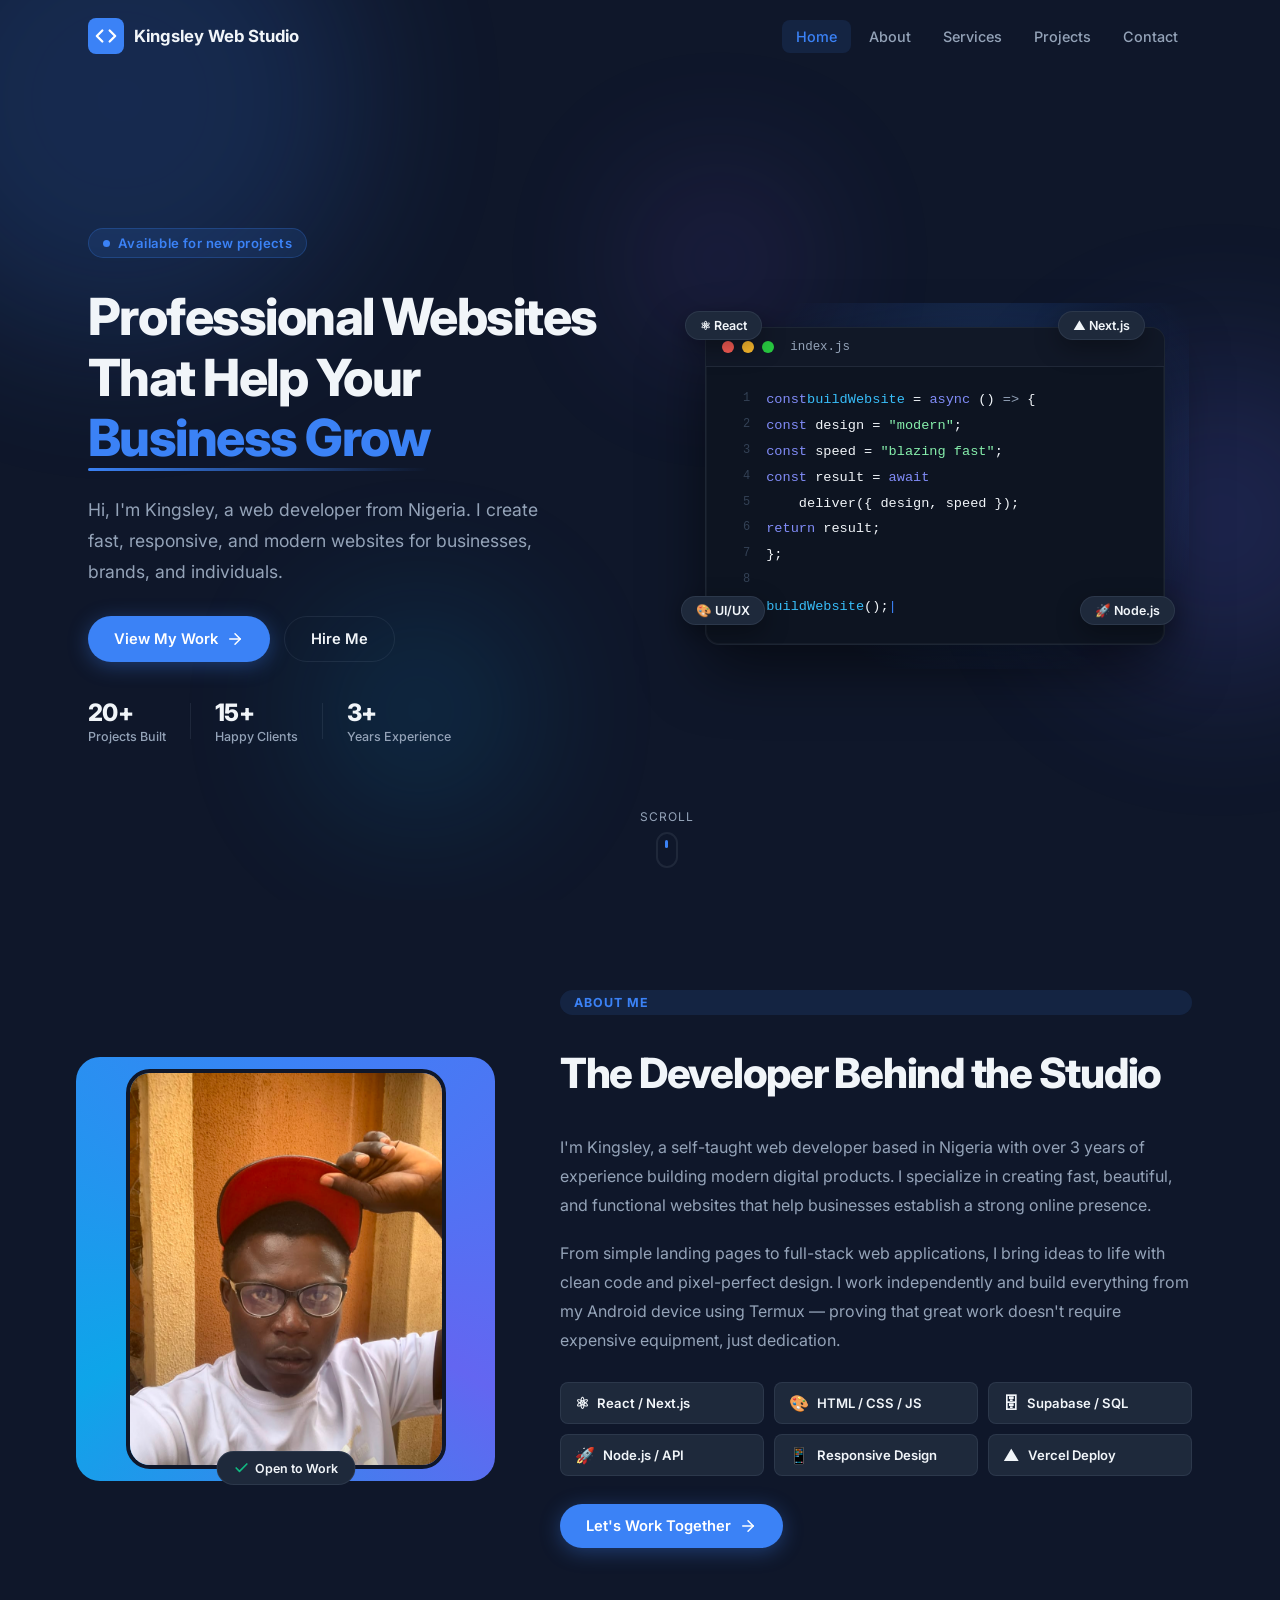
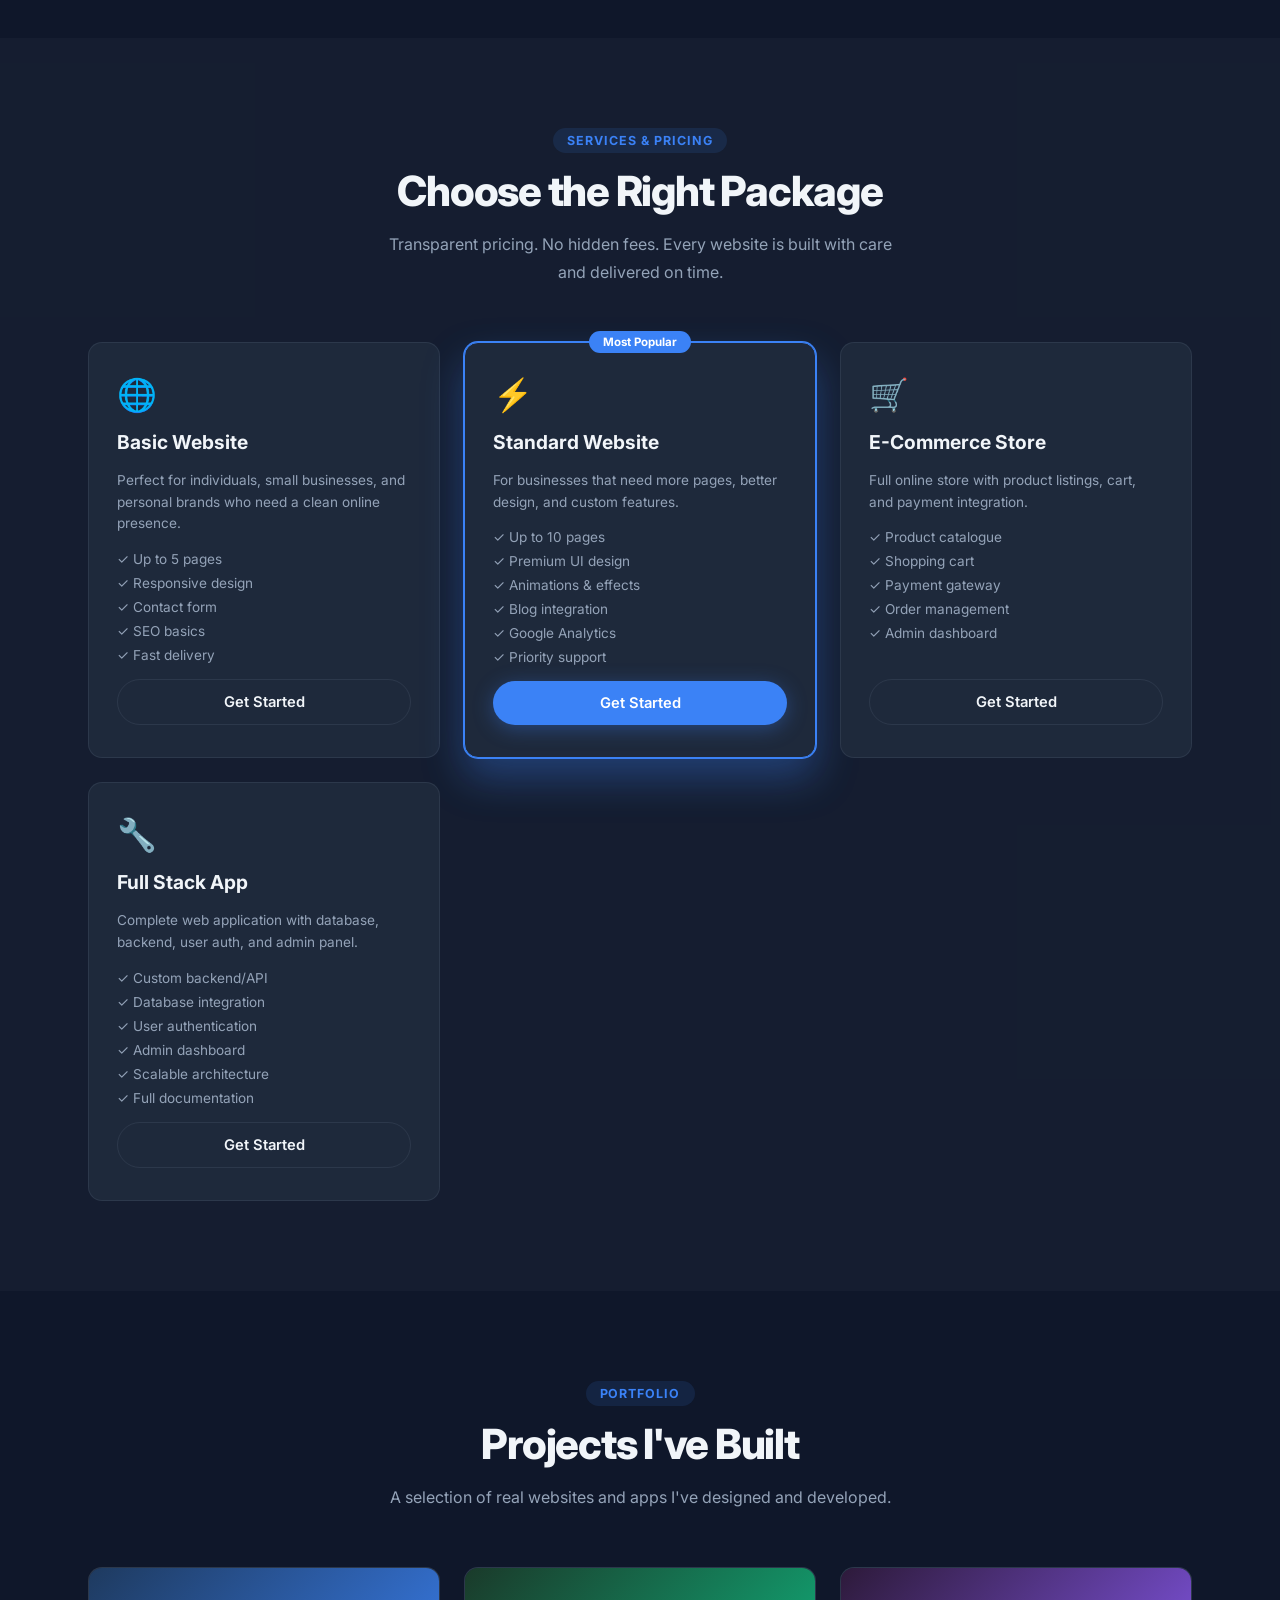
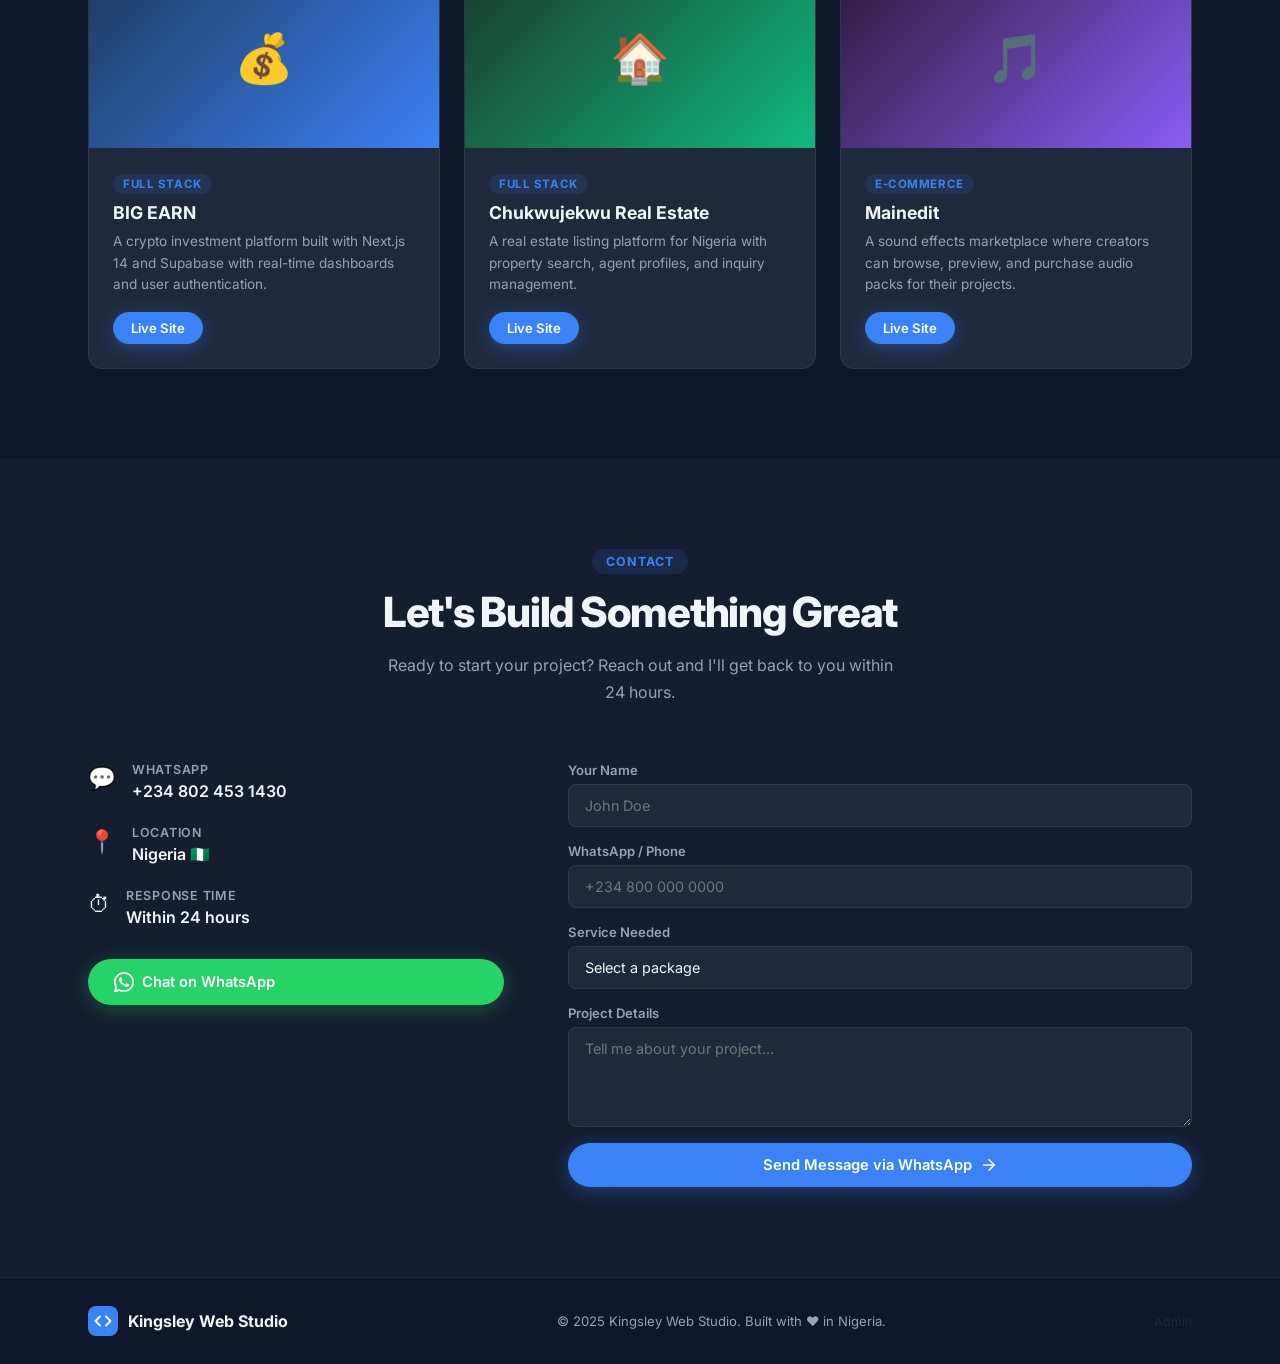
<file: index.html>
<!DOCTYPE html>
<html lang="en">
<head>
  <meta charset="UTF-8" />
  <meta name="viewport" content="width=device-width, initial-scale=1.0" />
  <title>Kingsley Web Studio</title>
  <link rel="preconnect" href="https://fonts.googleapis.com" />
  <link rel="preconnect" href="https://fonts.gstatic.com" crossorigin />
  <link href="https://fonts.googleapis.com/css2?family=Inter:wght@400;500;600;700;800&display=swap" rel="stylesheet" />
  <link rel="stylesheet" href="style.css" />
</head>
<body>

  <!-- BACKGROUND SHAPES -->
  <div class="bg-shapes" aria-hidden="true">
    <div class="shape shape-1"></div>
    <div class="shape shape-2"></div>
    <div class="shape shape-3"></div>
    <div class="shape shape-4"></div>
  </div>

  <!-- NAVBAR -->
  <header class="navbar" id="navbar">
    <div class="container nav-container">
      <a href="#home" class="brand">
        <span class="brand-icon">
          <svg width="22" height="22" viewBox="0 0 24 24" fill="none" stroke="currentColor" stroke-width="2.5" stroke-linecap="round" stroke-linejoin="round">
            <polyline points="16 18 22 12 16 6"></polyline>
            <polyline points="8 6 2 12 8 18"></polyline>
          </svg>
        </span>
        Kingsley Web Studio
      </a>
      <nav class="nav-links" id="nav-links">
        <a href="#home"     class="nav-link active">Home</a>
        <a href="#about"    class="nav-link">About</a>
        <a href="#services" class="nav-link">Services</a>
        <a href="#projects" class="nav-link">Projects</a>
        <a href="#contact"  class="nav-link">Contact</a>
      </nav>
      <button class="hamburger" id="hamburger" aria-label="Toggle menu" aria-expanded="false">
        <span></span><span></span><span></span>
      </button>
    </div>
  </header>

  <main>

    <!-- ===== HERO ===== -->
    <section class="hero" id="home">
      <div class="container hero-container">
        <div class="hero-content">
          <div class="hero-badge animate-fade-up" style="--delay:0.1s">
            <span class="badge-dot"></span>
            Available for new projects
          </div>
          <h1 class="hero-headline animate-fade-up" style="--delay:0.25s">
            Professional Websites That Help Your
            <span class="headline-accent">Business Grow</span>
          </h1>
          <p class="hero-description animate-fade-up" style="--delay:0.4s">
            Hi, I'm Kingsley, a web developer from Nigeria. I create fast, responsive, and
            modern websites for businesses, brands, and individuals.
          </p>
          <div class="hero-buttons animate-fade-up" style="--delay:0.55s">
            <a href="#projects" class="btn btn-primary">
              View My Work
              <svg width="18" height="18" viewBox="0 0 24 24" fill="none" stroke="currentColor" stroke-width="2" stroke-linecap="round" stroke-linejoin="round"><line x1="5" y1="12" x2="19" y2="12"></line><polyline points="12 5 19 12 12 19"></polyline></svg>
            </a>
            <a href="#contact" class="btn btn-outline">Hire Me</a>
          </div>
          <div class="hero-stats animate-fade-up" style="--delay:0.7s">
            <div class="stat"><span class="stat-number">20+</span><span class="stat-label">Projects Built</span></div>
            <div class="stat-divider"></div>
            <div class="stat"><span class="stat-number">15+</span><span class="stat-label">Happy Clients</span></div>
            <div class="stat-divider"></div>
            <div class="stat"><span class="stat-number">3+</span><span class="stat-label">Years Experience</span></div>
          </div>
        </div>
        <div class="hero-visual animate-fade-left" style="--delay:0.3s">
          <div class="visual-card">
            <div class="editor-window">
              <div class="editor-topbar">
                <span class="dot dot-red"></span>
                <span class="dot dot-yellow"></span>
                <span class="dot dot-green"></span>
                <span class="editor-filename">index.js</span>
              </div>
              <div class="editor-body">
                <div class="code-line"><span class="ln">1</span><span class="kw">const</span> <span class="fn">buildWebsite</span> = <span class="kw">async</span> () <span class="op">=&gt;</span> {</div>
                <div class="code-line"><span class="ln">2</span>  <span class="kw">const</span> design = <span class="st">"modern"</span>;</div>
                <div class="code-line"><span class="ln">3</span>  <span class="kw">const</span> speed = <span class="st">"blazing fast"</span>;</div>
                <div class="code-line"><span class="ln">4</span>  <span class="kw">const</span> result = <span class="kw">await</span></div>
                <div class="code-line"><span class="ln">5</span>    deliver({ design, speed });</div>
                <div class="code-line"><span class="ln">6</span>  <span class="kw">return</span> result;</div>
                <div class="code-line"><span class="ln">7</span>};</div>
                <div class="code-line empty"><span class="ln">8</span></div>
                <div class="code-line"><span class="ln">9</span><span class="fn">buildWebsite</span>();<span class="cursor-blink">|</span></div>
              </div>
            </div>
            <div class="floating-pill pill-1">⚛ React</div>
            <div class="floating-pill pill-2">▲ Next.js</div>
            <div class="floating-pill pill-3">🎨 UI/UX</div>
            <div class="floating-pill pill-4">🚀 Node.js</div>
            <div class="glow-ring"></div>
          </div>
        </div>
      </div>
      <div class="scroll-indicator animate-fade-up" style="--delay:1s">
        <span>Scroll</span>
        <div class="scroll-mouse"><div class="scroll-wheel"></div></div>
      </div>
    </section>

    <!-- ===== ABOUT ===== -->
    <section class="section" id="about">
      <div class="container about-container">

        <div class="about-image-wrap">
          <div class="about-img-ring"></div>
          <img src="photo.jpg" alt="Kingsley" class="about-img" id="about-photo" />
          <div class="about-img-badge">
            <svg width="16" height="16" viewBox="0 0 24 24" fill="none" stroke="currentColor" stroke-width="2.5" stroke-linecap="round" stroke-linejoin="round"><polyline points="20 6 9 17 4 12"></polyline></svg>
            Open to Work
          </div>
        </div>

        <div class="about-content">
          <div class="section-tag">About Me</div>
          <h2 class="section-title" id="about-title">The Developer Behind the Studio</h2>
          <p class="about-bio" id="about-bio">
            I'm Kingsley, a self-taught web developer based in Nigeria with over 3 years of experience building modern digital products. I specialize in creating fast, beautiful, and functional websites that help businesses establish a strong online presence.
          </p>
          <p class="about-bio" id="about-bio2">
            From simple landing pages to full-stack web applications, I bring ideas to life with clean code and pixel-perfect design. I work independently and build everything from my Android device using Termux — proving that great work doesn't require expensive equipment, just dedication.
          </p>

          <div class="skills-grid">
            <div class="skill-item"><span class="skill-icon">⚛</span> React / Next.js</div>
            <div class="skill-item"><span class="skill-icon">🎨</span> HTML / CSS / JS</div>
            <div class="skill-item"><span class="skill-icon">🗄</span> Supabase / SQL</div>
            <div class="skill-item"><span class="skill-icon">🚀</span> Node.js / API</div>
            <div class="skill-item"><span class="skill-icon">📱</span> Responsive Design</div>
            <div class="skill-item"><span class="skill-icon">▲</span> Vercel Deploy</div>
          </div>

          <a href="#contact" class="btn btn-primary" style="width:fit-content;margin-top:8px;">
            Let's Work Together
            <svg width="18" height="18" viewBox="0 0 24 24" fill="none" stroke="currentColor" stroke-width="2" stroke-linecap="round" stroke-linejoin="round"><line x1="5" y1="12" x2="19" y2="12"></line><polyline points="12 5 19 12 12 19"></polyline></svg>
          </a>
        </div>

      </div>
    </section>

    <!-- ===== SERVICES / PRICING ===== -->
    <section class="section section-alt" id="services">
      <div class="container">
        <div class="section-header">
          <div class="section-tag">Services & Pricing</div>
          <h2 class="section-title">Choose the Right Package</h2>
          <p class="section-subtitle">Transparent pricing. No hidden fees. Every website is built with care and delivered on time.</p>
        </div>

        <div class="pricing-grid" id="pricing-grid">

          <div class="pricing-card">
            <div class="pricing-icon">🌐</div>
            <h3 class="pricing-name">Basic Website</h3>
            <p class="pricing-desc">Perfect for individuals, small businesses, and personal brands who need a clean online presence.</p>
            
            <ul class="pricing-features">
              <li>✓ Up to 5 pages</li>
              <li>✓ Responsive design</li>
              <li>✓ Contact form</li>
              <li>✓ SEO basics</li>
              <li>✓ Fast delivery</li>
            </ul>
            <a href="#contact" class="btn btn-outline" style="width:100%;justify-content:center;">Get Started</a>
          </div>

          <div class="pricing-card pricing-popular">
            <div class="popular-badge">Most Popular</div>
            <div class="pricing-icon">⚡</div>
            <h3 class="pricing-name">Standard Website</h3>
            <p class="pricing-desc">For businesses that need more pages, better design, and custom features.</p>
            
            <ul class="pricing-features">
              <li>✓ Up to 10 pages</li>
              <li>✓ Premium UI design</li>
              <li>✓ Animations & effects</li>
              <li>✓ Blog integration</li>
              <li>✓ Google Analytics</li>
              <li>✓ Priority support</li>
            </ul>
            <a href="#contact" class="btn btn-primary" style="width:100%;justify-content:center;">Get Started</a>
          </div>

          <div class="pricing-card">
            <div class="pricing-icon">🛒</div>
            <h3 class="pricing-name">E-Commerce Store</h3>
            <p class="pricing-desc">Full online store with product listings, cart, and payment integration.</p>
            
            <ul class="pricing-features">
              <li>✓ Product catalogue</li>
              <li>✓ Shopping cart</li>
              <li>✓ Payment gateway</li>
              <li>✓ Order management</li>
              <li>✓ Admin dashboard</li>
            </ul>
            <a href="#contact" class="btn btn-outline" style="width:100%;justify-content:center;">Get Started</a>
          </div>

          <div class="pricing-card">
            <div class="pricing-icon">🔧</div>
            <h3 class="pricing-name">Full Stack App</h3>
            <p class="pricing-desc">Complete web application with database, backend, user auth, and admin panel.</p>
            
            <ul class="pricing-features">
              <li>✓ Custom backend/API</li>
              <li>✓ Database integration</li>
              <li>✓ User authentication</li>
              <li>✓ Admin dashboard</li>
              <li>✓ Scalable architecture</li>
              <li>✓ Full documentation</li>
            </ul>
            <a href="#contact" class="btn btn-outline" style="width:100%;justify-content:center;">Get Started</a>
          </div>

        </div>
      </div>
    </section>

    <!-- ===== PROJECTS ===== -->
    <section class="section" id="projects">
      <div class="container">
        <div class="section-header">
          <div class="section-tag">Portfolio</div>
          <h2 class="section-title">Projects I've Built</h2>
          <p class="section-subtitle">A selection of real websites and apps I've designed and developed.</p>
        </div>

        <div class="projects-grid" id="projects-grid">

          <div class="project-card">
            <div class="project-img-wrap">
              <div class="project-placeholder" style="background:linear-gradient(135deg,#1e3a5f,#3B82F6)">
                <span>💰</span>
              </div>
            </div>
            <div class="project-body">
              <span class="project-tag">Full Stack</span>
              <h3 class="project-name">BIG EARN</h3>
              <p class="project-desc">A crypto investment platform built with Next.js 14 and Supabase with real-time dashboards and user authentication.</p>
              <div class="project-links">
                <a href="https://bigearn.vercel.app" target="_blank" class="btn btn-primary btn-sm">Live Site</a>
                
              </div>
            </div>
          </div>

          <div class="project-card">
            <div class="project-img-wrap">
              <div class="project-placeholder" style="background:linear-gradient(135deg,#1a3a2a,#10B981)">
                <span>🏠</span>
              </div>
            </div>
            <div class="project-body">
              <span class="project-tag">Full Stack</span>
              <h3 class="project-name">Chukwujekwu Real Estate</h3>
              <p class="project-desc">A real estate listing platform for Nigeria with property search, agent profiles, and inquiry management.</p>
              <div class="project-links">
                <a href="https://chukwujekwu-real-estate-nigeria-dev.vercel.app" target="_blank" class="btn btn-primary btn-sm">Live Site</a>
                
              </div>
            </div>
          </div>

          <div class="project-card">
            <div class="project-img-wrap">
              <div class="project-placeholder" style="background:linear-gradient(135deg,#2d1a3a,#8B5CF6)">
                <span>🎵</span>
              </div>
            </div>
            <div class="project-body">
              <span class="project-tag">E-Commerce</span>
              <h3 class="project-name">Mainedit</h3>
              <p class="project-desc">A sound effects marketplace where creators can browse, preview, and purchase audio packs for their projects.</p>
              <div class="project-links">
                <a href="https://mainedit.vercel.app" target="_blank" class="btn btn-primary btn-sm">Live Site</a>
                
              </div>
            </div>
          </div>

        </div>
      </div>
    </section>

    <!-- ===== CONTACT ===== -->
    <section class="section section-alt" id="contact">
      <div class="container contact-container">

        <div class="section-header">
          <div class="section-tag">Contact</div>
          <h2 class="section-title">Let's Build Something Great</h2>
          <p class="section-subtitle">Ready to start your project? Reach out and I'll get back to you within 24 hours.</p>
        </div>

        <div class="contact-grid">

          <div class="contact-info">
            <div class="contact-item">
              <div class="contact-icon">💬</div>
              <div>
                <div class="contact-label">WhatsApp</div>
                <a href="https://wa.me/2348024531430" target="_blank" class="contact-value">+234 802 453 1430</a>
              </div>
            </div>
            <div class="contact-item">
              <div class="contact-icon">📍</div>
              <div>
                <div class="contact-label">Location</div>
                <div class="contact-value">Nigeria 🇳🇬</div>
              </div>
            </div>
            <div class="contact-item">
              <div class="contact-icon">⏱</div>
              <div>
                <div class="contact-label">Response Time</div>
                <div class="contact-value">Within 24 hours</div>
              </div>
            </div>
            <a href="https://wa.me/2348024531430?text=Hi%20Kingsley%2C%20I%20want%20to%20hire%20you%20for%20a%20web%20project"
               target="_blank" class="btn btn-primary whatsapp-btn">
              <svg width="20" height="20" viewBox="0 0 24 24" fill="currentColor"><path d="M17.472 14.382c-.297-.149-1.758-.867-2.03-.967-.273-.099-.471-.148-.67.15-.197.297-.767.966-.94 1.164-.173.199-.347.223-.644.075-.297-.15-1.255-.463-2.39-1.475-.883-.788-1.48-1.761-1.653-2.059-.173-.297-.018-.458.13-.606.134-.133.298-.347.446-.52.149-.174.198-.298.298-.497.099-.198.05-.371-.025-.52-.075-.149-.669-1.612-.916-2.207-.242-.579-.487-.5-.669-.51-.173-.008-.371-.01-.57-.01-.198 0-.52.074-.792.372-.272.297-1.04 1.016-1.04 2.479 0 1.462 1.065 2.875 1.213 3.074.149.198 2.096 3.2 5.077 4.487.709.306 1.262.489 1.694.625.712.227 1.36.195 1.871.118.571-.085 1.758-.719 2.006-1.413.248-.694.248-1.289.173-1.413-.074-.124-.272-.198-.57-.347z"/><path d="M12 0C5.373 0 0 5.373 0 12c0 2.127.558 4.126 1.532 5.862L.054 23.447a.75.75 0 0 0 .917.942l5.702-1.494A11.954 11.954 0 0 0 12 24c6.627 0 12-5.373 12-12S18.627 0 12 0zm0 22c-1.891 0-3.658-.523-5.168-1.432l-.361-.214-3.737.979.997-3.645-.235-.374A9.956 9.956 0 0 1 2 12C2 6.477 6.477 2 12 2s10 4.477 10 10-4.477 10-10 10z"/></svg>
              Chat on WhatsApp
            </a>
          </div>

          <form class="contact-form" id="contact-form" onsubmit="handleContactForm(event)">
            <div class="form-group">
              <label class="form-label">Your Name</label>
              <input type="text" class="form-input" placeholder="John Doe" required />
            </div>
            <div class="form-group">
              <label class="form-label">WhatsApp / Phone</label>
              <input type="tel" class="form-input" placeholder="+234 800 000 0000" required />
            </div>
            <div class="form-group">
              <label class="form-label">Service Needed</label>
              <select class="form-input form-select">
                <option value="">Select a package</option>
                <option>Basic Website — ₦60,000+</option>
                <option>Standard Website — ₦100,000+</option>
                <option>E-Commerce Store — ₦150,000+</option>
                <option>Full Stack App — ₦250,000+</option>
              </select>
            </div>
            <div class="form-group">
              <label class="form-label">Project Details</label>
              <textarea class="form-input form-textarea" placeholder="Tell me about your project..." rows="4" required></textarea>
            </div>
            <button type="submit" class="btn btn-primary" style="width:100%;justify-content:center;">
              Send Message via WhatsApp
              <svg width="18" height="18" viewBox="0 0 24 24" fill="none" stroke="currentColor" stroke-width="2" stroke-linecap="round" stroke-linejoin="round"><line x1="5" y1="12" x2="19" y2="12"></line><polyline points="12 5 19 12 12 19"></polyline></svg>
            </button>
          </form>

        </div>
      </div>
    </section>

  </main>

  <!-- FOOTER -->
  <footer class="footer">
    <div class="container footer-container">
      <div class="footer-brand">
        <span class="brand-icon" style="width:30px;height:30px;">
          <svg width="18" height="18" viewBox="0 0 24 24" fill="none" stroke="currentColor" stroke-width="2.5" stroke-linecap="round" stroke-linejoin="round"><polyline points="16 18 22 12 16 6"></polyline><polyline points="8 6 2 12 8 18"></polyline></svg>
        </span>
        Kingsley Web Studio
      </div>
      <p class="footer-copy">© 2025 Kingsley Web Studio. Built with ❤️ in Nigeria.</p>
      <a href="admin.html" class="footer-admin">Admin</a>
    </div>
  </footer>

  <script src="script.js"></script>
</body>
</html>
</file>
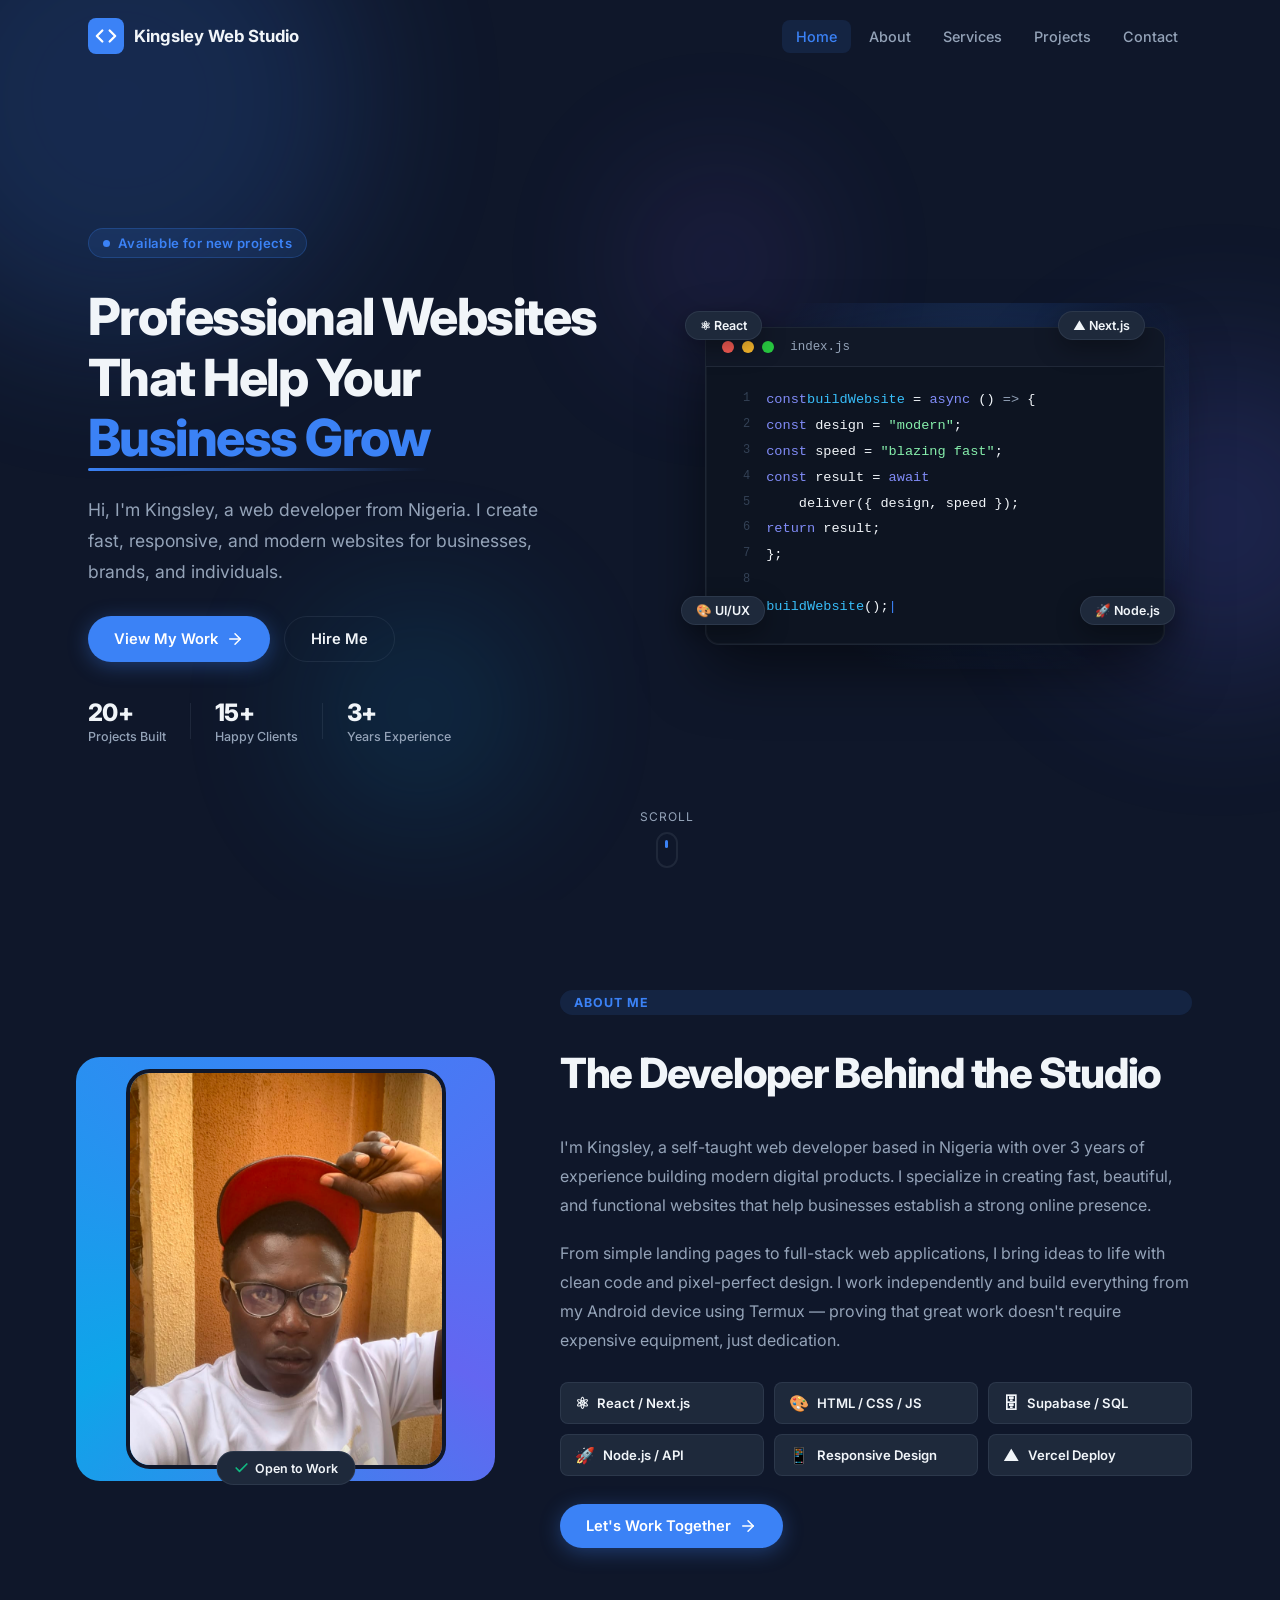
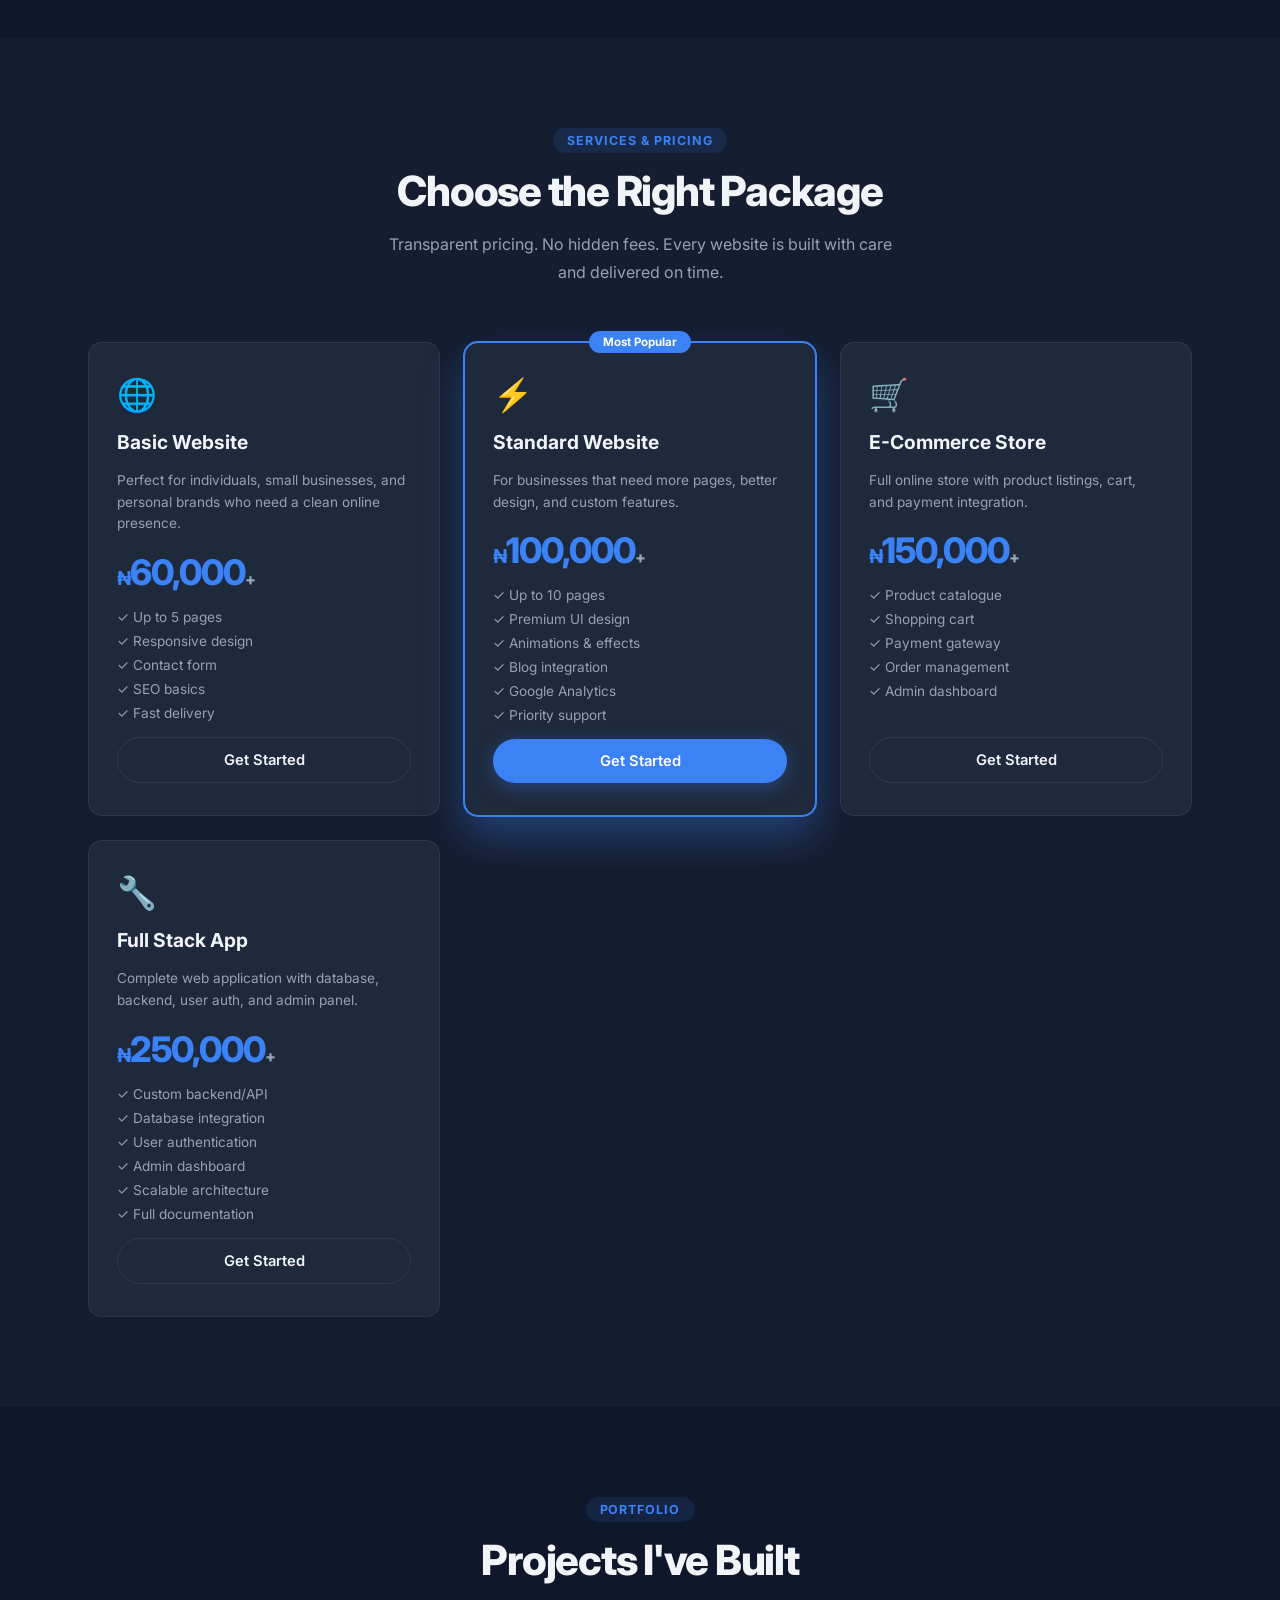
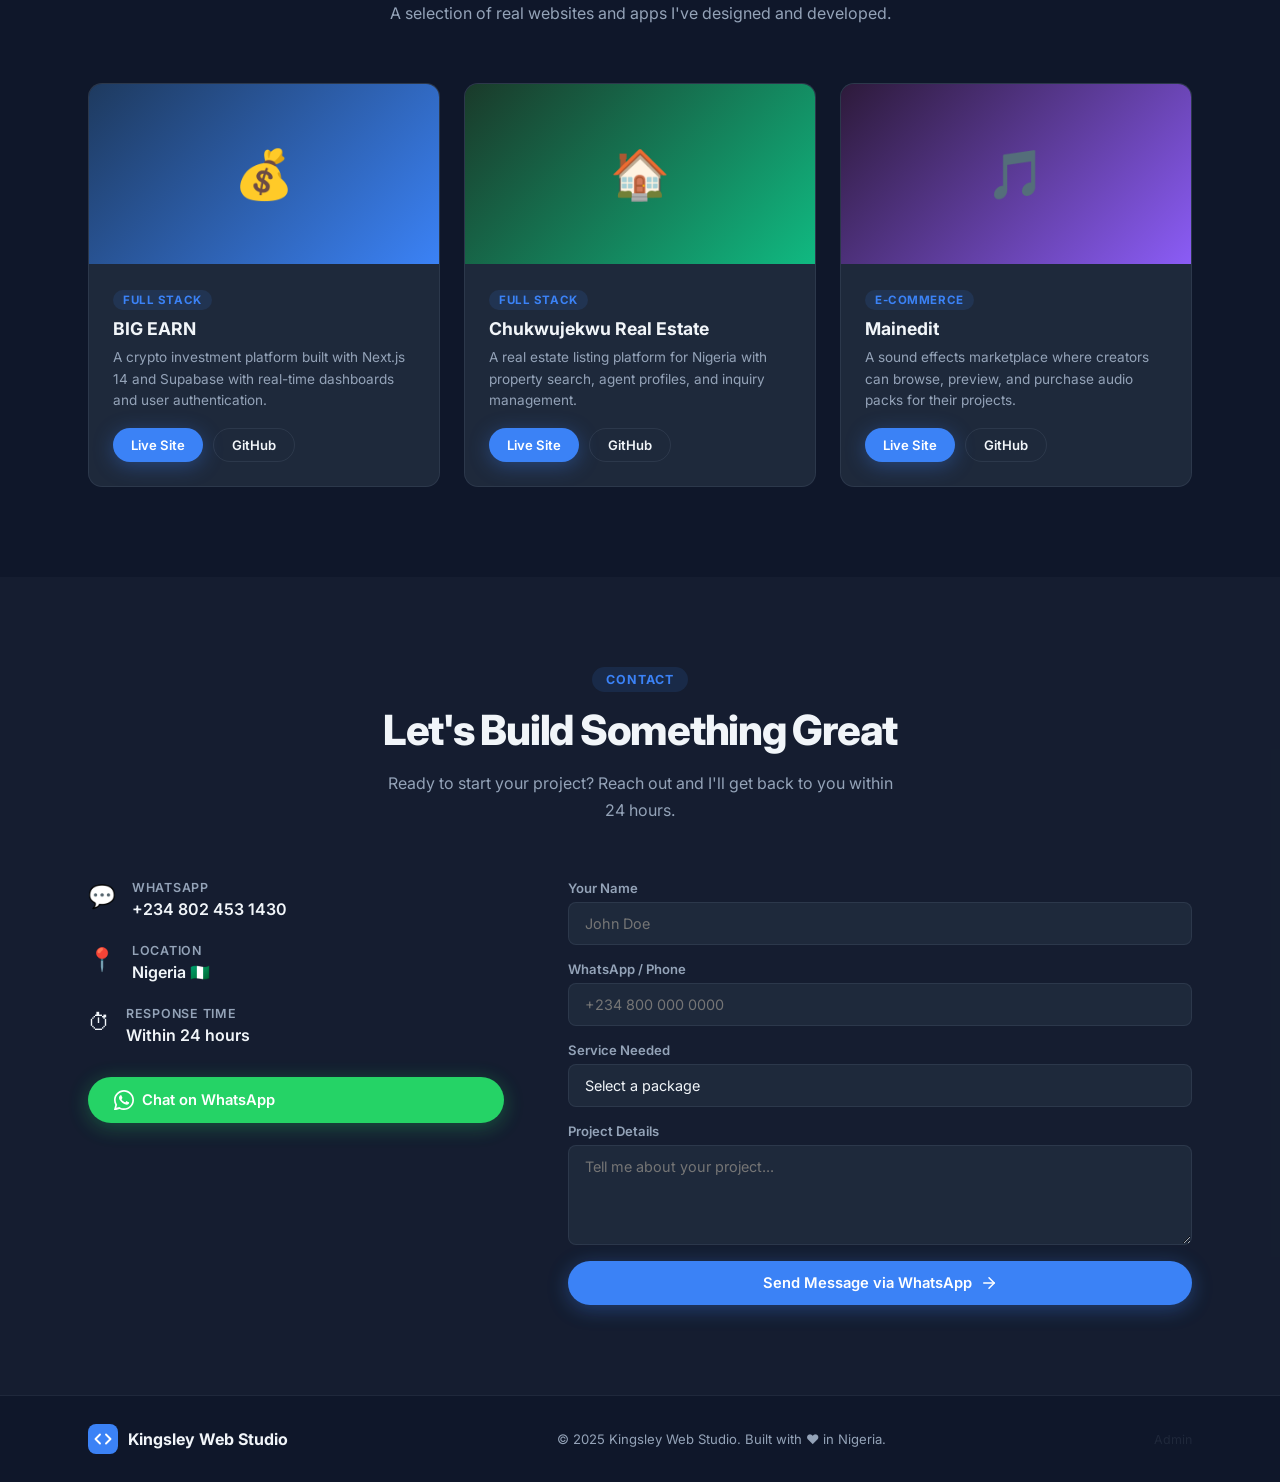
<file: kingsley-web-studio/index.html>
<!DOCTYPE html>
<html lang="en">
<head>
  <meta charset="UTF-8" />
  <meta name="viewport" content="width=device-width, initial-scale=1.0" />
  <title>Kingsley Web Studio</title>
  <link rel="preconnect" href="https://fonts.googleapis.com" />
  <link rel="preconnect" href="https://fonts.gstatic.com" crossorigin />
  <link href="https://fonts.googleapis.com/css2?family=Inter:wght@400;500;600;700;800&display=swap" rel="stylesheet" />
  <link rel="stylesheet" href="style.css" />
</head>
<body>

  <!-- BACKGROUND SHAPES -->
  <div class="bg-shapes" aria-hidden="true">
    <div class="shape shape-1"></div>
    <div class="shape shape-2"></div>
    <div class="shape shape-3"></div>
    <div class="shape shape-4"></div>
  </div>

  <!-- NAVBAR -->
  <header class="navbar" id="navbar">
    <div class="container nav-container">
      <a href="#home" class="brand">
        <span class="brand-icon">
          <svg width="22" height="22" viewBox="0 0 24 24" fill="none" stroke="currentColor" stroke-width="2.5" stroke-linecap="round" stroke-linejoin="round">
            <polyline points="16 18 22 12 16 6"></polyline>
            <polyline points="8 6 2 12 8 18"></polyline>
          </svg>
        </span>
        Kingsley Web Studio
      </a>
      <nav class="nav-links" id="nav-links">
        <a href="#home"     class="nav-link active">Home</a>
        <a href="#about"    class="nav-link">About</a>
        <a href="#services" class="nav-link">Services</a>
        <a href="#projects" class="nav-link">Projects</a>
        <a href="#contact"  class="nav-link">Contact</a>
      </nav>
      <button class="hamburger" id="hamburger" aria-label="Toggle menu" aria-expanded="false">
        <span></span><span></span><span></span>
      </button>
    </div>
  </header>

  <main>

    <!-- ===== HERO ===== -->
    <section class="hero" id="home">
      <div class="container hero-container">
        <div class="hero-content">
          <div class="hero-badge animate-fade-up" style="--delay:0.1s">
            <span class="badge-dot"></span>
            Available for new projects
          </div>
          <h1 class="hero-headline animate-fade-up" style="--delay:0.25s">
            Professional Websites That Help Your
            <span class="headline-accent">Business Grow</span>
          </h1>
          <p class="hero-description animate-fade-up" style="--delay:0.4s">
            Hi, I'm Kingsley, a web developer from Nigeria. I create fast, responsive, and
            modern websites for businesses, brands, and individuals.
          </p>
          <div class="hero-buttons animate-fade-up" style="--delay:0.55s">
            <a href="#projects" class="btn btn-primary">
              View My Work
              <svg width="18" height="18" viewBox="0 0 24 24" fill="none" stroke="currentColor" stroke-width="2" stroke-linecap="round" stroke-linejoin="round"><line x1="5" y1="12" x2="19" y2="12"></line><polyline points="12 5 19 12 12 19"></polyline></svg>
            </a>
            <a href="#contact" class="btn btn-outline">Hire Me</a>
          </div>
          <div class="hero-stats animate-fade-up" style="--delay:0.7s">
            <div class="stat"><span class="stat-number">20+</span><span class="stat-label">Projects Built</span></div>
            <div class="stat-divider"></div>
            <div class="stat"><span class="stat-number">15+</span><span class="stat-label">Happy Clients</span></div>
            <div class="stat-divider"></div>
            <div class="stat"><span class="stat-number">3+</span><span class="stat-label">Years Experience</span></div>
          </div>
        </div>
        <div class="hero-visual animate-fade-left" style="--delay:0.3s">
          <div class="visual-card">
            <div class="editor-window">
              <div class="editor-topbar">
                <span class="dot dot-red"></span>
                <span class="dot dot-yellow"></span>
                <span class="dot dot-green"></span>
                <span class="editor-filename">index.js</span>
              </div>
              <div class="editor-body">
                <div class="code-line"><span class="ln">1</span><span class="kw">const</span> <span class="fn">buildWebsite</span> = <span class="kw">async</span> () <span class="op">=&gt;</span> {</div>
                <div class="code-line"><span class="ln">2</span>  <span class="kw">const</span> design = <span class="st">"modern"</span>;</div>
                <div class="code-line"><span class="ln">3</span>  <span class="kw">const</span> speed = <span class="st">"blazing fast"</span>;</div>
                <div class="code-line"><span class="ln">4</span>  <span class="kw">const</span> result = <span class="kw">await</span></div>
                <div class="code-line"><span class="ln">5</span>    deliver({ design, speed });</div>
                <div class="code-line"><span class="ln">6</span>  <span class="kw">return</span> result;</div>
                <div class="code-line"><span class="ln">7</span>};</div>
                <div class="code-line empty"><span class="ln">8</span></div>
                <div class="code-line"><span class="ln">9</span><span class="fn">buildWebsite</span>();<span class="cursor-blink">|</span></div>
              </div>
            </div>
            <div class="floating-pill pill-1">⚛ React</div>
            <div class="floating-pill pill-2">▲ Next.js</div>
            <div class="floating-pill pill-3">🎨 UI/UX</div>
            <div class="floating-pill pill-4">🚀 Node.js</div>
            <div class="glow-ring"></div>
          </div>
        </div>
      </div>
      <div class="scroll-indicator animate-fade-up" style="--delay:1s">
        <span>Scroll</span>
        <div class="scroll-mouse"><div class="scroll-wheel"></div></div>
      </div>
    </section>

    <!-- ===== ABOUT ===== -->
    <section class="section" id="about">
      <div class="container about-container">

        <div class="about-image-wrap">
          <div class="about-img-ring"></div>
          <img src="photo.jpg" alt="Kingsley" class="about-img" id="about-photo" />
          <div class="about-img-badge">
            <svg width="16" height="16" viewBox="0 0 24 24" fill="none" stroke="currentColor" stroke-width="2.5" stroke-linecap="round" stroke-linejoin="round"><polyline points="20 6 9 17 4 12"></polyline></svg>
            Open to Work
          </div>
        </div>

        <div class="about-content">
          <div class="section-tag">About Me</div>
          <h2 class="section-title" id="about-title">The Developer Behind the Studio</h2>
          <p class="about-bio" id="about-bio">
            I'm Kingsley, a self-taught web developer based in Nigeria with over 3 years of experience building modern digital products. I specialize in creating fast, beautiful, and functional websites that help businesses establish a strong online presence.
          </p>
          <p class="about-bio" id="about-bio2">
            From simple landing pages to full-stack web applications, I bring ideas to life with clean code and pixel-perfect design. I work independently and build everything from my Android device using Termux — proving that great work doesn't require expensive equipment, just dedication.
          </p>

          <div class="skills-grid">
            <div class="skill-item"><span class="skill-icon">⚛</span> React / Next.js</div>
            <div class="skill-item"><span class="skill-icon">🎨</span> HTML / CSS / JS</div>
            <div class="skill-item"><span class="skill-icon">🗄</span> Supabase / SQL</div>
            <div class="skill-item"><span class="skill-icon">🚀</span> Node.js / API</div>
            <div class="skill-item"><span class="skill-icon">📱</span> Responsive Design</div>
            <div class="skill-item"><span class="skill-icon">▲</span> Vercel Deploy</div>
          </div>

          <a href="#contact" class="btn btn-primary" style="width:fit-content;margin-top:8px;">
            Let's Work Together
            <svg width="18" height="18" viewBox="0 0 24 24" fill="none" stroke="currentColor" stroke-width="2" stroke-linecap="round" stroke-linejoin="round"><line x1="5" y1="12" x2="19" y2="12"></line><polyline points="12 5 19 12 12 19"></polyline></svg>
          </a>
        </div>

      </div>
    </section>

    <!-- ===== SERVICES / PRICING ===== -->
    <section class="section section-alt" id="services">
      <div class="container">
        <div class="section-header">
          <div class="section-tag">Services & Pricing</div>
          <h2 class="section-title">Choose the Right Package</h2>
          <p class="section-subtitle">Transparent pricing. No hidden fees. Every website is built with care and delivered on time.</p>
        </div>

        <div class="pricing-grid" id="pricing-grid">

          <div class="pricing-card">
            <div class="pricing-icon">🌐</div>
            <h3 class="pricing-name">Basic Website</h3>
            <p class="pricing-desc">Perfect for individuals, small businesses, and personal brands who need a clean online presence.</p>
            <div class="pricing-price"><span class="price-currency">₦</span>60,000<span class="price-suffix">+</span></div>
            <ul class="pricing-features">
              <li>✓ Up to 5 pages</li>
              <li>✓ Responsive design</li>
              <li>✓ Contact form</li>
              <li>✓ SEO basics</li>
              <li>✓ Fast delivery</li>
            </ul>
            <a href="#contact" class="btn btn-outline" style="width:100%;justify-content:center;">Get Started</a>
          </div>

          <div class="pricing-card pricing-popular">
            <div class="popular-badge">Most Popular</div>
            <div class="pricing-icon">⚡</div>
            <h3 class="pricing-name">Standard Website</h3>
            <p class="pricing-desc">For businesses that need more pages, better design, and custom features.</p>
            <div class="pricing-price"><span class="price-currency">₦</span>100,000<span class="price-suffix">+</span></div>
            <ul class="pricing-features">
              <li>✓ Up to 10 pages</li>
              <li>✓ Premium UI design</li>
              <li>✓ Animations & effects</li>
              <li>✓ Blog integration</li>
              <li>✓ Google Analytics</li>
              <li>✓ Priority support</li>
            </ul>
            <a href="#contact" class="btn btn-primary" style="width:100%;justify-content:center;">Get Started</a>
          </div>

          <div class="pricing-card">
            <div class="pricing-icon">🛒</div>
            <h3 class="pricing-name">E-Commerce Store</h3>
            <p class="pricing-desc">Full online store with product listings, cart, and payment integration.</p>
            <div class="pricing-price"><span class="price-currency">₦</span>150,000<span class="price-suffix">+</span></div>
            <ul class="pricing-features">
              <li>✓ Product catalogue</li>
              <li>✓ Shopping cart</li>
              <li>✓ Payment gateway</li>
              <li>✓ Order management</li>
              <li>✓ Admin dashboard</li>
            </ul>
            <a href="#contact" class="btn btn-outline" style="width:100%;justify-content:center;">Get Started</a>
          </div>

          <div class="pricing-card">
            <div class="pricing-icon">🔧</div>
            <h3 class="pricing-name">Full Stack App</h3>
            <p class="pricing-desc">Complete web application with database, backend, user auth, and admin panel.</p>
            <div class="pricing-price"><span class="price-currency">₦</span>250,000<span class="price-suffix">+</span></div>
            <ul class="pricing-features">
              <li>✓ Custom backend/API</li>
              <li>✓ Database integration</li>
              <li>✓ User authentication</li>
              <li>✓ Admin dashboard</li>
              <li>✓ Scalable architecture</li>
              <li>✓ Full documentation</li>
            </ul>
            <a href="#contact" class="btn btn-outline" style="width:100%;justify-content:center;">Get Started</a>
          </div>

        </div>
      </div>
    </section>

    <!-- ===== PROJECTS ===== -->
    <section class="section" id="projects">
      <div class="container">
        <div class="section-header">
          <div class="section-tag">Portfolio</div>
          <h2 class="section-title">Projects I've Built</h2>
          <p class="section-subtitle">A selection of real websites and apps I've designed and developed.</p>
        </div>

        <div class="projects-grid" id="projects-grid">

          <div class="project-card">
            <div class="project-img-wrap">
              <div class="project-placeholder" style="background:linear-gradient(135deg,#1e3a5f,#3B82F6)">
                <span>💰</span>
              </div>
            </div>
            <div class="project-body">
              <span class="project-tag">Full Stack</span>
              <h3 class="project-name">BIG EARN</h3>
              <p class="project-desc">A crypto investment platform built with Next.js 14 and Supabase with real-time dashboards and user authentication.</p>
              <div class="project-links">
                <a href="https://bigearn.vercel.app" target="_blank" class="btn btn-primary btn-sm">Live Site</a>
                <a href="https://github.com/purecomic" target="_blank" class="btn btn-outline btn-sm">GitHub</a>
              </div>
            </div>
          </div>

          <div class="project-card">
            <div class="project-img-wrap">
              <div class="project-placeholder" style="background:linear-gradient(135deg,#1a3a2a,#10B981)">
                <span>🏠</span>
              </div>
            </div>
            <div class="project-body">
              <span class="project-tag">Full Stack</span>
              <h3 class="project-name">Chukwujekwu Real Estate</h3>
              <p class="project-desc">A real estate listing platform for Nigeria with property search, agent profiles, and inquiry management.</p>
              <div class="project-links">
                <a href="https://chukwujekwu-real-estate-nigeria-dev.vercel.app" target="_blank" class="btn btn-primary btn-sm">Live Site</a>
                <a href="https://github.com/purecomic" target="_blank" class="btn btn-outline btn-sm">GitHub</a>
              </div>
            </div>
          </div>

          <div class="project-card">
            <div class="project-img-wrap">
              <div class="project-placeholder" style="background:linear-gradient(135deg,#2d1a3a,#8B5CF6)">
                <span>🎵</span>
              </div>
            </div>
            <div class="project-body">
              <span class="project-tag">E-Commerce</span>
              <h3 class="project-name">Mainedit</h3>
              <p class="project-desc">A sound effects marketplace where creators can browse, preview, and purchase audio packs for their projects.</p>
              <div class="project-links">
                <a href="https://mainedit.vercel.app" target="_blank" class="btn btn-primary btn-sm">Live Site</a>
                <a href="https://github.com/purecomic" target="_blank" class="btn btn-outline btn-sm">GitHub</a>
              </div>
            </div>
          </div>

        </div>
      </div>
    </section>

    <!-- ===== CONTACT ===== -->
    <section class="section section-alt" id="contact">
      <div class="container contact-container">

        <div class="section-header">
          <div class="section-tag">Contact</div>
          <h2 class="section-title">Let's Build Something Great</h2>
          <p class="section-subtitle">Ready to start your project? Reach out and I'll get back to you within 24 hours.</p>
        </div>

        <div class="contact-grid">

          <div class="contact-info">
            <div class="contact-item">
              <div class="contact-icon">💬</div>
              <div>
                <div class="contact-label">WhatsApp</div>
                <a href="https://wa.me/2348024531430" target="_blank" class="contact-value">+234 802 453 1430</a>
              </div>
            </div>
            <div class="contact-item">
              <div class="contact-icon">📍</div>
              <div>
                <div class="contact-label">Location</div>
                <div class="contact-value">Nigeria 🇳🇬</div>
              </div>
            </div>
            <div class="contact-item">
              <div class="contact-icon">⏱</div>
              <div>
                <div class="contact-label">Response Time</div>
                <div class="contact-value">Within 24 hours</div>
              </div>
            </div>
            <a href="https://wa.me/2348024531430?text=Hi%20Kingsley%2C%20I%20want%20to%20hire%20you%20for%20a%20web%20project"
               target="_blank" class="btn btn-primary whatsapp-btn">
              <svg width="20" height="20" viewBox="0 0 24 24" fill="currentColor"><path d="M17.472 14.382c-.297-.149-1.758-.867-2.03-.967-.273-.099-.471-.148-.67.15-.197.297-.767.966-.94 1.164-.173.199-.347.223-.644.075-.297-.15-1.255-.463-2.39-1.475-.883-.788-1.48-1.761-1.653-2.059-.173-.297-.018-.458.13-.606.134-.133.298-.347.446-.52.149-.174.198-.298.298-.497.099-.198.05-.371-.025-.52-.075-.149-.669-1.612-.916-2.207-.242-.579-.487-.5-.669-.51-.173-.008-.371-.01-.57-.01-.198 0-.52.074-.792.372-.272.297-1.04 1.016-1.04 2.479 0 1.462 1.065 2.875 1.213 3.074.149.198 2.096 3.2 5.077 4.487.709.306 1.262.489 1.694.625.712.227 1.36.195 1.871.118.571-.085 1.758-.719 2.006-1.413.248-.694.248-1.289.173-1.413-.074-.124-.272-.198-.57-.347z"/><path d="M12 0C5.373 0 0 5.373 0 12c0 2.127.558 4.126 1.532 5.862L.054 23.447a.75.75 0 0 0 .917.942l5.702-1.494A11.954 11.954 0 0 0 12 24c6.627 0 12-5.373 12-12S18.627 0 12 0zm0 22c-1.891 0-3.658-.523-5.168-1.432l-.361-.214-3.737.979.997-3.645-.235-.374A9.956 9.956 0 0 1 2 12C2 6.477 6.477 2 12 2s10 4.477 10 10-4.477 10-10 10z"/></svg>
              Chat on WhatsApp
            </a>
          </div>

          <form class="contact-form" id="contact-form" onsubmit="handleContactForm(event)">
            <div class="form-group">
              <label class="form-label">Your Name</label>
              <input type="text" class="form-input" placeholder="John Doe" required />
            </div>
            <div class="form-group">
              <label class="form-label">WhatsApp / Phone</label>
              <input type="tel" class="form-input" placeholder="+234 800 000 0000" required />
            </div>
            <div class="form-group">
              <label class="form-label">Service Needed</label>
              <select class="form-input form-select">
                <option value="">Select a package</option>
                <option>Basic Website — ₦60,000+</option>
                <option>Standard Website — ₦100,000+</option>
                <option>E-Commerce Store — ₦150,000+</option>
                <option>Full Stack App — ₦250,000+</option>
              </select>
            </div>
            <div class="form-group">
              <label class="form-label">Project Details</label>
              <textarea class="form-input form-textarea" placeholder="Tell me about your project..." rows="4" required></textarea>
            </div>
            <button type="submit" class="btn btn-primary" style="width:100%;justify-content:center;">
              Send Message via WhatsApp
              <svg width="18" height="18" viewBox="0 0 24 24" fill="none" stroke="currentColor" stroke-width="2" stroke-linecap="round" stroke-linejoin="round"><line x1="5" y1="12" x2="19" y2="12"></line><polyline points="12 5 19 12 12 19"></polyline></svg>
            </button>
          </form>

        </div>
      </div>
    </section>

  </main>

  <!-- FOOTER -->
  <footer class="footer">
    <div class="container footer-container">
      <div class="footer-brand">
        <span class="brand-icon" style="width:30px;height:30px;">
          <svg width="18" height="18" viewBox="0 0 24 24" fill="none" stroke="currentColor" stroke-width="2.5" stroke-linecap="round" stroke-linejoin="round"><polyline points="16 18 22 12 16 6"></polyline><polyline points="8 6 2 12 8 18"></polyline></svg>
        </span>
        Kingsley Web Studio
      </div>
      <p class="footer-copy">© 2025 Kingsley Web Studio. Built with ❤️ in Nigeria.</p>
      <a href="admin.html" class="footer-admin">Admin</a>
    </div>
  </footer>

  <script src="script.js"></script>
</body>
</html>
</file>
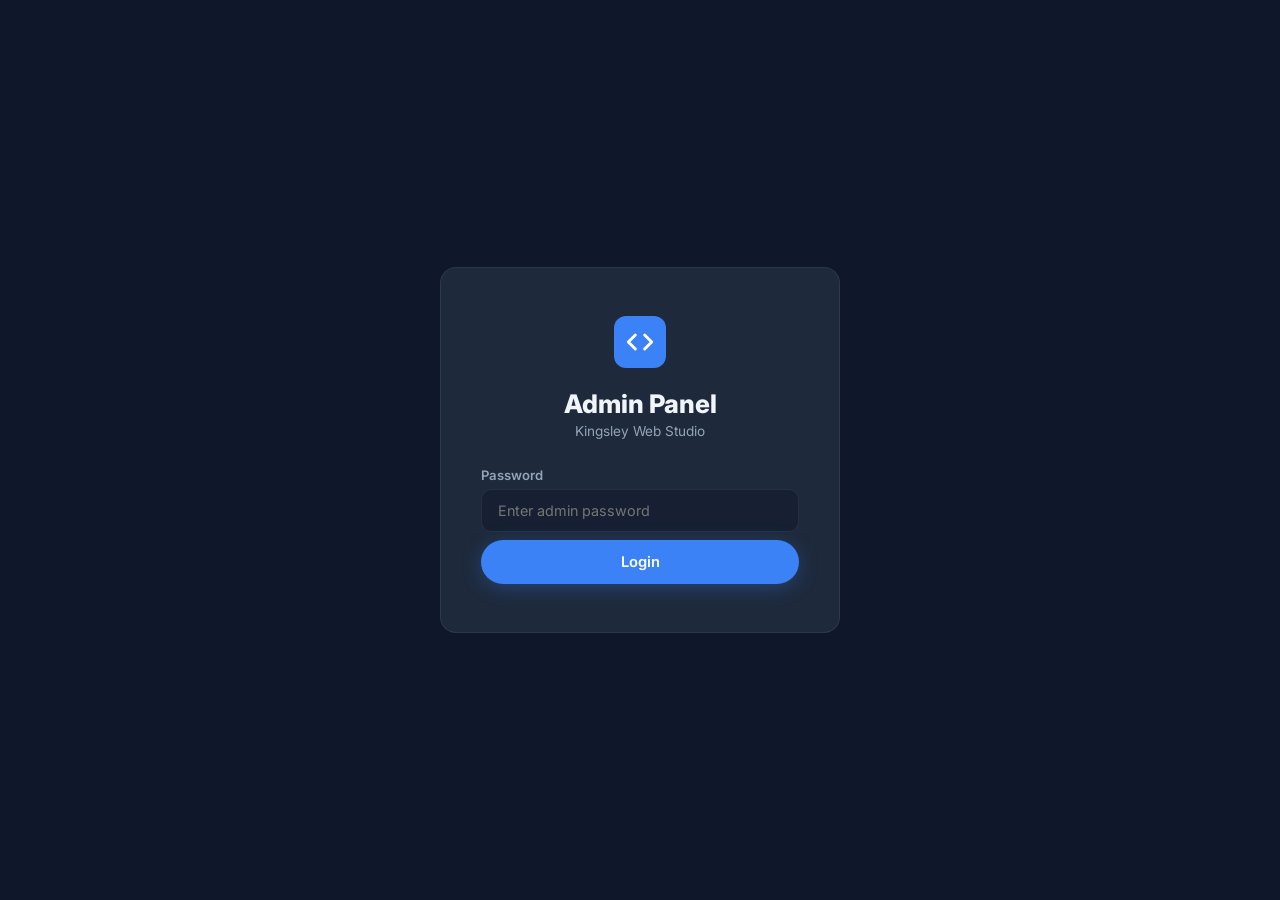
<file: admin.html>
<!DOCTYPE html>
<html lang="en">
<head>
  <meta charset="UTF-8" />
  <meta name="viewport" content="width=device-width, initial-scale=1.0" />
  <title>Admin Panel — Kingsley Web Studio</title>
  <link rel="preconnect" href="https://fonts.googleapis.com" />
  <link href="https://fonts.googleapis.com/css2?family=Inter:wght@400;500;600;700;800&display=swap" rel="stylesheet" />
  <link rel="stylesheet" href="admin.css" />
</head>
<body>

  <!-- LOGIN SCREEN -->
  <div class="login-screen" id="login-screen">
    <div class="login-card">
      <div class="login-logo">
        <svg width="28" height="28" viewBox="0 0 24 24" fill="none" stroke="currentColor" stroke-width="2.5" stroke-linecap="round" stroke-linejoin="round"><polyline points="16 18 22 12 16 6"></polyline><polyline points="8 6 2 12 8 18"></polyline></svg>
      </div>
      <h1 class="login-title">Admin Panel</h1>
      <p class="login-sub">Kingsley Web Studio</p>
      <div class="form-group">
        <label class="form-label">Password</label>
        <input type="password" class="form-input" id="login-password" placeholder="Enter admin password" />
        <p class="login-error" id="login-error">Incorrect password. Try again.</p>
      </div>
      <button class="btn btn-primary" onclick="adminLogin()" style="width:100%;justify-content:center;margin-top:8px;">
        Login
      </button>
    </div>
  </div>

  <!-- ADMIN DASHBOARD -->
  <div class="admin-layout" id="admin-dashboard" style="display:none">

    <!-- Sidebar -->
    <aside class="sidebar">
      <div class="sidebar-brand">
        <span class="brand-icon-sm">
          <svg width="18" height="18" viewBox="0 0 24 24" fill="none" stroke="currentColor" stroke-width="2.5" stroke-linecap="round" stroke-linejoin="round"><polyline points="16 18 22 12 16 6"></polyline><polyline points="8 6 2 12 8 18"></polyline></svg>
        </span>
        KWS Admin
      </div>
      <nav class="sidebar-nav">
        <button class="sidebar-btn active" onclick="showTab('about')">👤 About Me</button>
        <button class="sidebar-btn" onclick="showTab('services')">💼 Services</button>
        <button class="sidebar-btn" onclick="showTab('projects')">🗂 Projects</button>
        <button class="sidebar-btn" onclick="showTab('contact')">📞 Contact</button>
      </nav>
      <div class="sidebar-footer">
        <a href="index.html" class="btn btn-outline btn-sm" style="width:100%;justify-content:center;">← View Site</a>
        <button class="btn-logout" onclick="adminLogout()">Logout</button>
      </div>
    </aside>

    <!-- Main Content -->
    <div class="admin-main">

      <!-- ABOUT TAB -->
      <div class="tab-panel active" id="tab-about">
        <div class="panel-header">
          <h2>About Me</h2>
          <button class="btn btn-primary btn-sm" onclick="saveAbout()">Save Changes</button>
        </div>

        <div class="panel-body">
          <div class="form-group">
            <label class="form-label">Profile Photo</label>
            <div class="photo-upload-wrap">
              <img src="photo.jpg" alt="Profile" class="photo-preview" id="photo-preview" />
              <div class="photo-upload-btn">
                <input type="file" id="photo-input" accept="image/*" onchange="previewPhoto(event)" style="display:none" />
                <button class="btn btn-outline btn-sm" onclick="document.getElementById('photo-input').click()">Change Photo</button>
                <p class="form-hint">JPG or PNG. Will be saved as photo.jpg in your project.</p>
              </div>
            </div>
          </div>

          <div class="form-group">
            <label class="form-label">Section Title</label>
            <input type="text" class="form-input" id="admin-about-title" placeholder="The Developer Behind the Studio" />
          </div>

          <div class="form-group">
            <label class="form-label">Bio Paragraph 1</label>
            <textarea class="form-input form-textarea" id="admin-bio1" rows="4" placeholder="Write your first bio paragraph..."></textarea>
          </div>

          <div class="form-group">
            <label class="form-label">Bio Paragraph 2</label>
            <textarea class="form-input form-textarea" id="admin-bio2" rows="4" placeholder="Write your second bio paragraph..."></textarea>
          </div>
        </div>

        <div class="save-toast" id="toast-about">✓ About section saved!</div>
      </div>

      <!-- SERVICES TAB -->
      <div class="tab-panel" id="tab-services">
        <div class="panel-header">
          <h2>Services & Pricing</h2>
          <button class="btn btn-primary btn-sm" onclick="saveServices()">Save Changes</button>
        </div>
        <div class="panel-body" id="services-editor">
          <!-- Rendered by JS -->
        </div>
        <div class="save-toast" id="toast-services">✓ Services saved!</div>
      </div>

      <!-- PROJECTS TAB -->
      <div class="tab-panel" id="tab-projects">
        <div class="panel-header">
          <h2>Projects</h2>
          <button class="btn btn-primary btn-sm" onclick="addProject()">+ Add Project</button>
        </div>
        <div class="panel-body" id="projects-editor">
          <!-- Rendered by JS -->
        </div>
        <div class="save-toast" id="toast-projects">✓ Projects saved!</div>
      </div>

      <!-- CONTACT TAB -->
      <div class="tab-panel" id="tab-contact">
        <div class="panel-header">
          <h2>Contact Info</h2>
          <button class="btn btn-primary btn-sm" onclick="saveContact()">Save Changes</button>
        </div>
        <div class="panel-body">
          <div class="form-group">
            <label class="form-label">WhatsApp Number</label>
            <input type="text" class="form-input" id="admin-whatsapp" placeholder="2348024531430" />
            <p class="form-hint">Include country code, no + symbol. E.g. 2348024531430</p>
          </div>
          <div class="form-group">
            <label class="form-label">Location</label>
            <input type="text" class="form-input" id="admin-location" placeholder="Nigeria 🇳🇬" />
          </div>
          <div class="form-group">
            <label class="form-label">Response Time</label>
            <input type="text" class="form-input" id="admin-response" placeholder="Within 24 hours" />
          </div>
        </div>
        <div class="save-toast" id="toast-contact">✓ Contact info saved!</div>
      </div>

    </div>
  </div>

  <script src="admin.js"></script>
</body>
</html>
</file>
<file: style.css>
/* ============================================================
   KINGSLEY WEB STUDIO — Main Styles
   ============================================================ */

*, *::before, *::after { box-sizing: border-box; margin: 0; padding: 0; }

:root {
  --bg:          #0F172A;
  --bg-surface:  #1E293B;
  --bg-surface2: #162032;
  --accent:      #3B82F6;
  --accent-glow: rgba(59,130,246,0.35);
  --accent-dim:  rgba(59,130,246,0.12);
  --text:        #F1F5F9;
  --text-muted:  #94A3B8;
  --border:      rgba(148,163,184,0.12);
  --radius-sm:   8px;
  --radius-md:   14px;
  --radius-lg:   24px;
  --nav-h:       72px;
  --transition:  0.3s cubic-bezier(0.4,0,0.2,1);
}

html { scroll-behavior: smooth; overflow-x: hidden; max-width: 100%; }
body {
  font-family: 'Inter', sans-serif;
  background: var(--bg);
  color: var(--text);
  min-height: 100vh;
  overflow-x: hidden;
  max-width: 100%;
  -webkit-font-smoothing: antialiased;
}

.container { width:100%; max-width:1200px; margin-inline:auto; padding-inline:clamp(20px,5vw,48px); }

/* BG SHAPES */
.bg-shapes { position:fixed; inset:0; pointer-events:none; z-index:0; overflow:hidden; max-width:100vw; }
.shape { position:absolute; border-radius:50%; filter:blur(80px); opacity:0.18; animation:float-shape 14s ease-in-out infinite alternate; }
.shape-1 { width:480px;height:480px;background:var(--accent);top:-140px;left:-120px;animation-duration:16s; }
.shape-2 { width:320px;height:320px;background:#6366F1;top:40%;right:-100px;animation-duration:20s;animation-delay:-5s; }
.shape-3 { width:200px;height:200px;background:#0EA5E9;bottom:10%;left:25%;animation-duration:18s;animation-delay:-8s; }
.shape-4 { width:160px;height:160px;background:#8B5CF6;top:20%;left:50%;animation-duration:22s;animation-delay:-3s; }
@keyframes float-shape { 0%{transform:translate(0,0) scale(1)} 50%{transform:translate(30px,40px) scale(1.05)} 100%{transform:translate(-20px,20px) scale(0.97)} }

/* NAVBAR */
.navbar { position:fixed;top:0;left:0;right:0;height:var(--nav-h);z-index:100;transition:background var(--transition),box-shadow var(--transition); }
.navbar.scrolled { background:rgba(15,23,42,0.9);backdrop-filter:blur(16px);-webkit-backdrop-filter:blur(16px);box-shadow:0 1px 0 var(--border); }
.nav-container { height:var(--nav-h);display:flex;align-items:center;justify-content:space-between;gap:24px; }
.brand { display:flex;align-items:center;gap:10px;text-decoration:none;font-weight:700;font-size:1.05rem;color:var(--text);white-space:nowrap;flex-shrink:0; }
.brand-icon { display:flex;align-items:center;justify-content:center;width:36px;height:36px;background:var(--accent);border-radius:var(--radius-sm);color:#fff;flex-shrink:0; }
.nav-links { display:flex;align-items:center;gap:4px; }
.nav-link { text-decoration:none;color:var(--text-muted);font-size:0.9rem;font-weight:500;padding:8px 14px;border-radius:var(--radius-sm);transition:color var(--transition),background var(--transition); }
.nav-link:hover,.nav-link.active { color:var(--text);background:var(--accent-dim); }
.nav-link.active { color:var(--accent); }
.hamburger { display:none;flex-direction:column;justify-content:center;gap:5px;width:40px;height:40px;background:none;border:1px solid var(--border);border-radius:var(--radius-sm);cursor:pointer;padding:8px;flex-shrink:0; }
.hamburger span { display:block;width:100%;height:2px;background:var(--text);border-radius:2px;transition:transform var(--transition),opacity var(--transition); }
.hamburger.open span:nth-child(1){transform:translateY(7px) rotate(45deg)}
.hamburger.open span:nth-child(2){opacity:0}
.hamburger.open span:nth-child(3){transform:translateY(-7px) rotate(-45deg)}

/* BUTTONS */
.btn { display:inline-flex;align-items:center;gap:8px;padding:13px 26px;border-radius:99px;font-size:0.92rem;font-weight:600;text-decoration:none;cursor:pointer;border:none;font-family:inherit;transition:transform var(--transition),box-shadow var(--transition),background var(--transition),color var(--transition),border-color var(--transition); }
.btn-primary { background:var(--accent);color:#fff;box-shadow:0 4px 20px var(--accent-glow); }
.btn-primary:hover { background:#2563EB;transform:translateY(-2px);box-shadow:0 8px 30px var(--accent-glow); }
.btn-primary svg { transition:transform var(--transition); }
.btn-primary:hover svg { transform:translateX(4px); }
.btn-outline { background:transparent;color:var(--text);border:1.5px solid var(--border); }
.btn-outline:hover { background:var(--bg-surface);border-color:var(--accent);color:var(--accent);transform:translateY(-2px); }
.btn-sm { padding:8px 18px;font-size:0.82rem; }

/* HERO */
.hero { position:relative;z-index:1;min-height:100vh;display:flex;flex-direction:column;align-items:center;justify-content:center;padding-top:var(--nav-h); }
.hero-container { display:grid;grid-template-columns:1fr 1fr;gap:clamp(40px,6vw,80px);align-items:center;padding-block:clamp(60px,8vh,100px); }
.hero-content { display:flex;flex-direction:column;gap:28px; }
.hero-badge { display:inline-flex;align-items:center;gap:8px;background:var(--accent-dim);border:1px solid rgba(59,130,246,0.25);color:var(--accent);font-size:0.82rem;font-weight:600;letter-spacing:0.03em;padding:6px 14px;border-radius:99px;width:fit-content; }
.badge-dot { width:7px;height:7px;background:var(--accent);border-radius:50%;animation:pulse-dot 2s ease-in-out infinite; }
@keyframes pulse-dot { 0%,100%{opacity:1;transform:scale(1)} 50%{opacity:0.4;transform:scale(0.75)} }
.hero-headline { font-size:clamp(2rem,4.5vw,3.2rem);font-weight:800;line-height:1.18;letter-spacing:-0.03em; }
.headline-accent { position:relative;color:var(--accent);display:inline-block; }
.headline-accent::after { content:'';position:absolute;bottom:-4px;left:0;right:0;height:3px;background:linear-gradient(90deg,var(--accent),transparent);border-radius:2px; }
.hero-description { font-size:clamp(0.95rem,1.8vw,1.1rem);line-height:1.75;color:var(--text-muted);max-width:480px; }
.hero-buttons { display:flex;gap:14px;flex-wrap:wrap; }
.hero-stats { display:flex;align-items:center;gap:24px;flex-wrap:wrap;padding-top:8px; }
.stat { display:flex;flex-direction:column;gap:2px; }
.stat-number { font-size:1.5rem;font-weight:800;letter-spacing:-0.03em; }
.stat-label { font-size:0.78rem;color:var(--text-muted);font-weight:500; }
.stat-divider { width:1px;height:36px;background:var(--border); }
.hero-visual { position:relative;display:flex;justify-content:center;align-items:center; }
.visual-card { position:relative;width:100%;max-width:460px; }
.glow-ring { position:absolute;inset:-24px;border-radius:var(--radius-lg);background:radial-gradient(circle at 60% 40%,var(--accent-glow),transparent 65%);z-index:0;animation:glow-pulse 4s ease-in-out infinite alternate; }
@keyframes glow-pulse { from{opacity:0.6;transform:scale(0.97)} to{opacity:1;transform:scale(1.02)} }
.editor-window { position:relative;z-index:1;background:#0D1421;border:1px solid var(--border);border-radius:var(--radius-md);overflow:hidden;box-shadow:0 24px 60px rgba(0,0,0,0.5),0 0 0 1px rgba(255,255,255,0.04) inset; }
.editor-topbar { display:flex;align-items:center;gap:8px;padding:12px 16px;background:#111827;border-bottom:1px solid var(--border); }
.dot { width:12px;height:12px;border-radius:50%;flex-shrink:0; }
.dot-red{background:#FF5F57}.dot-yellow{background:#FFBD2E}.dot-green{background:#28CA41}
.editor-filename { margin-left:8px;font-size:0.78rem;color:var(--text-muted);font-family:'Courier New',monospace; }
.editor-body { padding:20px 0 24px;font-family:'Courier New',Consolas,monospace;font-size:0.85rem;line-height:1.9;overflow:hidden; }
.code-line { display:flex;padding:0 20px;white-space:pre; }
.code-line.empty { height:1.9em; }
.ln { display:inline-block;width:24px;color:#334155;font-size:0.75rem;user-select:none;margin-right:16px;text-align:right;flex-shrink:0; }
.kw{color:#818CF8}.fn{color:#38BDF8}.st{color:#86EFAC}.op{color:#94A3B8}
.cursor-blink { display:inline-block;color:var(--accent);animation:blink 1.1s step-end infinite;font-weight:100; }
@keyframes blink { 0%,100%{opacity:1} 50%{opacity:0} }
.floating-pill { position:absolute;background:var(--bg-surface);border:1px solid var(--border);color:var(--text);font-size:0.78rem;font-weight:600;padding:6px 14px;border-radius:99px;white-space:nowrap;box-shadow:0 8px 24px rgba(0,0,0,0.35);z-index:2;animation:pill-float 5s ease-in-out infinite alternate; }
.pill-1{top:-16px;left:-20px;animation-delay:0s;animation-duration:5s}
.pill-2{top:-16px;right:20px;animation-delay:1.2s;animation-duration:6s}
.pill-3{bottom:20px;left:-24px;animation-delay:0.6s;animation-duration:7s}
.pill-4{bottom:20px;right:-10px;animation-delay:1.8s;animation-duration:5.5s}
@keyframes pill-float { from{transform:translateY(0)} to{transform:translateY(-10px)} }
.scroll-indicator { position:absolute;bottom:32px;left:50%;transform:translateX(-50%);display:flex;flex-direction:column;align-items:center;gap:8px;color:var(--text-muted);font-size:0.75rem;letter-spacing:0.08em;text-transform:uppercase; }
.scroll-mouse { width:22px;height:36px;border:2px solid var(--border);border-radius:99px;display:flex;justify-content:center;padding-top:6px; }
.scroll-wheel { width:3px;height:8px;background:var(--accent);border-radius:99px;animation:scroll-wheel 1.8s ease-in-out infinite; }
@keyframes scroll-wheel { 0%{transform:translateY(0);opacity:1} 80%{transform:translateY(10px);opacity:0} 100%{transform:translateY(0);opacity:0} }

/* SECTIONS */
.section { position:relative;z-index:1;padding-block:clamp(80px,10vh,120px); }
.section-alt { background:rgba(30,41,59,0.4); }
.section-tag { display:inline-block;background:var(--accent-dim);color:var(--accent);font-size:0.78rem;font-weight:700;letter-spacing:0.08em;text-transform:uppercase;padding:5px 14px;border-radius:99px;margin-bottom:14px; }
.section-title { font-size:clamp(1.8rem,3.5vw,2.6rem);font-weight:800;letter-spacing:-0.03em;line-height:1.2;margin-bottom:14px; }
.section-subtitle { font-size:1rem;color:var(--text-muted);line-height:1.7;max-width:520px; }
.section-header { text-align:center;margin-bottom:56px; }
.section-header .section-subtitle { margin-inline:auto; }

/* ABOUT */
.about-container { display:grid;grid-template-columns:1fr 1.6fr;gap:clamp(40px,6vw,80px);align-items:center; }
.about-image-wrap { position:relative;display:flex;justify-content:center; }
.about-img-ring { position:absolute;inset:-12px;border-radius:50%;background:conic-gradient(var(--accent),#6366F1,#0EA5E9,var(--accent));padding:3px;border-radius:var(--radius-lg);animation:spin-ring 8s linear infinite; }
@keyframes spin-ring { to{transform:rotate(360deg)} }
.about-img { width:100%;max-width:320px;border-radius:var(--radius-lg);object-fit:cover;aspect-ratio:4/5;position:relative;z-index:1;border:4px solid var(--bg); }
.about-img-badge { position:absolute;bottom:-16px;left:50%;transform:translateX(-50%);background:var(--bg-surface);border:1px solid var(--border);color:var(--text);font-size:0.78rem;font-weight:600;padding:8px 16px;border-radius:99px;white-space:nowrap;display:flex;align-items:center;gap:6px;z-index:2; }
.about-img-badge svg { color:#10B981; }
.about-content { display:flex;flex-direction:column;gap:20px; }
.about-bio { font-size:1rem;line-height:1.8;color:var(--text-muted); }
.skills-grid { display:grid;grid-template-columns:repeat(3,1fr);gap:10px;margin-top:8px; }
.skill-item { background:var(--bg-surface);border:1px solid var(--border);border-radius:var(--radius-sm);padding:10px 14px;font-size:0.82rem;font-weight:600;display:flex;align-items:center;gap:8px; }
.skill-icon { font-size:1rem; }

/* PRICING */
.pricing-grid { display:grid;grid-template-columns:repeat(auto-fit,minmax(260px,1fr));gap:24px; }
.pricing-card { background:var(--bg-surface);border:1px solid var(--border);border-radius:var(--radius-md);padding:32px 28px;display:flex;flex-direction:column;gap:16px;position:relative;transition:transform var(--transition),border-color var(--transition),box-shadow var(--transition); }
.pricing-card:hover { transform:translateY(-4px);border-color:rgba(59,130,246,0.3);box-shadow:0 20px 40px rgba(0,0,0,0.3); }
.pricing-popular { border-color:var(--accent);box-shadow:0 0 0 1px var(--accent),0 20px 40px var(--accent-glow); }
.popular-badge { position:absolute;top:-12px;left:50%;transform:translateX(-50%);background:var(--accent);color:#fff;font-size:0.72rem;font-weight:700;padding:4px 14px;border-radius:99px;white-space:nowrap; }
.pricing-icon { font-size:2rem; }
.pricing-name { font-size:1.2rem;font-weight:700; }
.pricing-desc { font-size:0.85rem;color:var(--text-muted);line-height:1.6; }
.pricing-price { font-size:2.2rem;font-weight:800;letter-spacing:-0.03em;color:var(--accent); }
.price-currency { font-size:1.2rem;font-weight:700; }
.price-suffix { font-size:1rem;color:var(--text-muted); }
.pricing-features { list-style:none;display:flex;flex-direction:column;gap:8px;flex:1; }
.pricing-features li { font-size:0.85rem;color:var(--text-muted); }

/* PROJECTS */
.projects-grid { display:grid;grid-template-columns:repeat(auto-fit,minmax(300px,1fr));gap:24px; }
.project-card { background:var(--bg-surface);border:1px solid var(--border);border-radius:var(--radius-md);overflow:hidden;transition:transform var(--transition),box-shadow var(--transition); }
.project-card:hover { transform:translateY(-4px);box-shadow:0 20px 40px rgba(0,0,0,0.3); }
.project-img-wrap { height:180px;overflow:hidden; }
.project-placeholder { width:100%;height:100%;display:flex;align-items:center;justify-content:center;font-size:3rem; }
.project-body { padding:24px; }
.project-tag { background:var(--accent-dim);color:var(--accent);font-size:0.72rem;font-weight:700;padding:3px 10px;border-radius:99px;letter-spacing:0.05em;text-transform:uppercase; }
.project-name { font-size:1.1rem;font-weight:700;margin-top:10px;margin-bottom:8px; }
.project-desc { font-size:0.85rem;color:var(--text-muted);line-height:1.6;margin-bottom:16px; }
.project-links { display:flex;gap:10px; }

/* CONTACT */
.contact-grid { display:grid;grid-template-columns:1fr 1.5fr;gap:clamp(32px,5vw,64px);align-items:start; }
.contact-info { display:flex;flex-direction:column;gap:24px; }
.contact-item { display:flex;align-items:flex-start;gap:16px; }
.contact-icon { font-size:1.4rem;margin-top:2px; }
.contact-label { font-size:0.78rem;color:var(--text-muted);font-weight:600;text-transform:uppercase;letter-spacing:0.06em;margin-bottom:4px; }
.contact-value { font-size:1rem;font-weight:600;color:var(--text);text-decoration:none; }
a.contact-value:hover { color:var(--accent); }
.whatsapp-btn { margin-top:8px;background:#25D366 !important;box-shadow:0 4px 20px rgba(37,211,102,0.3) !important; }
.whatsapp-btn:hover { background:#1ebe57 !important; }
.contact-form { display:flex;flex-direction:column;gap:16px; }
.form-group { display:flex;flex-direction:column;gap:6px; }
.form-label { font-size:0.82rem;font-weight:600;color:var(--text-muted); }
.form-input { background:var(--bg-surface);border:1px solid var(--border);border-radius:var(--radius-sm);padding:12px 16px;color:var(--text);font-family:inherit;font-size:0.9rem;transition:border-color var(--transition); outline:none; }
.form-input:focus { border-color:var(--accent); }
.form-select { appearance:none;cursor:pointer; }
.form-textarea { resize:vertical;min-height:100px; }

/* FOOTER */
.footer { position:relative;z-index:1;border-top:1px solid var(--border);padding:28px 0; }
.footer-container { display:flex;align-items:center;justify-content:space-between;gap:16px;flex-wrap:wrap; }
.footer-brand { display:flex;align-items:center;gap:10px;font-weight:700; }
.footer-copy { font-size:0.82rem;color:var(--text-muted); }
.footer-admin { font-size:0.78rem;color:var(--border);text-decoration:none;transition:color var(--transition); }
.footer-admin:hover { color:var(--text-muted); }

/* ANIMATIONS */
.animate-fade-up { opacity:0;transform:translateY(28px);animation:fadeUp 0.7s cubic-bezier(0.22,1,0.36,1) forwards;animation-delay:var(--delay,0s); }
.animate-fade-left { opacity:0;transform:translateX(40px);animation:fadeLeft 0.85s cubic-bezier(0.22,1,0.36,1) forwards;animation-delay:var(--delay,0s); }
@keyframes fadeUp { to{opacity:1;transform:translateY(0)} }
@keyframes fadeLeft { to{opacity:1;transform:translateX(0)} }

/* SCROLL REVEAL */
.reveal { opacity:0;transform:translateY(40px);transition:opacity 0.7s ease,transform 0.7s ease; }
.reveal.visible { opacity:1;transform:translateY(0); }

@media(prefers-reduced-motion:reduce){
  .animate-fade-up,.animate-fade-left,.reveal{animation:none;opacity:1;transform:none}
  .shape,.floating-pill,.glow-ring,.scroll-wheel,.badge-dot,.about-img-ring{animation:none}
}

/* TABLET */
@media(max-width:900px){
  .hero-container { grid-template-columns:1fr;text-align:center;gap:52px; }
  .hero-content { align-items:center; }
  .hero-description { max-width:520px; }
  .hero-stats { justify-content:center; }
  .hero-visual { order:-1; }
  .visual-card { max-width:380px; }
  .about-container { grid-template-columns:1fr;text-align:center; }
  .about-image-wrap { margin-bottom:24px; }
  .about-content { align-items:center; }
  .skills-grid { grid-template-columns:repeat(2,1fr); }
  .contact-grid { grid-template-columns:1fr; }
  .contact-info { align-items:center;text-align:center; }
  .contact-item { flex-direction:column;align-items:center;text-align:center; }
}

/* MOBILE */
@media(max-width:640px){
  .hamburger { display:flex; }
  .nav-links { display:none;position:fixed;top:var(--nav-h);left:0;right:0;background:rgba(15,23,42,0.97);backdrop-filter:blur(20px);flex-direction:column;padding:20px 24px 28px;gap:4px;border-bottom:1px solid var(--border); }
  .nav-links.open { display:flex; }
  .nav-link { width:100%;padding:12px 16px;font-size:1rem; }
  .pill-1,.pill-3{left:-8px}.pill-2{right:4px}.pill-4{right:-4px}
  .hero-buttons { justify-content:center; }
  .btn { padding:12px 22px;font-size:0.88rem; }
  .hero-stats { gap:16px; }
  .stat-number { font-size:1.25rem; }
  .skills-grid { grid-template-columns:1fr 1fr; }
  .pricing-grid { grid-template-columns:1fr; }
  .footer-container { flex-direction:column;text-align:center; }
}

@media(max-width:380px){
  .hero-buttons { flex-direction:column;align-items:center; }
  .btn { width:100%;justify-content:center; }
}
</file>
<file: kingsley-web-studio/style.css>
/* ============================================================
   KINGSLEY WEB STUDIO — Main Styles
   ============================================================ */

*, *::before, *::after { box-sizing: border-box; margin: 0; padding: 0; }

:root {
  --bg:          #0F172A;
  --bg-surface:  #1E293B;
  --bg-surface2: #162032;
  --accent:      #3B82F6;
  --accent-glow: rgba(59,130,246,0.35);
  --accent-dim:  rgba(59,130,246,0.12);
  --text:        #F1F5F9;
  --text-muted:  #94A3B8;
  --border:      rgba(148,163,184,0.12);
  --radius-sm:   8px;
  --radius-md:   14px;
  --radius-lg:   24px;
  --nav-h:       72px;
  --transition:  0.3s cubic-bezier(0.4,0,0.2,1);
}

html { scroll-behavior: smooth; }
body {
  font-family: 'Inter', sans-serif;
  background: var(--bg);
  color: var(--text);
  min-height: 100vh;
  overflow-x: hidden;
  -webkit-font-smoothing: antialiased;
}

.container { width:100%; max-width:1200px; margin-inline:auto; padding-inline:clamp(20px,5vw,48px); }

/* BG SHAPES */
.bg-shapes { position:fixed; inset:0; pointer-events:none; z-index:0; overflow:hidden; }
.shape { position:absolute; border-radius:50%; filter:blur(80px); opacity:0.18; animation:float-shape 14s ease-in-out infinite alternate; }
.shape-1 { width:480px;height:480px;background:var(--accent);top:-140px;left:-120px;animation-duration:16s; }
.shape-2 { width:320px;height:320px;background:#6366F1;top:40%;right:-100px;animation-duration:20s;animation-delay:-5s; }
.shape-3 { width:200px;height:200px;background:#0EA5E9;bottom:10%;left:25%;animation-duration:18s;animation-delay:-8s; }
.shape-4 { width:160px;height:160px;background:#8B5CF6;top:20%;left:50%;animation-duration:22s;animation-delay:-3s; }
@keyframes float-shape { 0%{transform:translate(0,0) scale(1)} 50%{transform:translate(30px,40px) scale(1.05)} 100%{transform:translate(-20px,20px) scale(0.97)} }

/* NAVBAR */
.navbar { position:fixed;top:0;left:0;right:0;height:var(--nav-h);z-index:100;transition:background var(--transition),box-shadow var(--transition); }
.navbar.scrolled { background:rgba(15,23,42,0.9);backdrop-filter:blur(16px);-webkit-backdrop-filter:blur(16px);box-shadow:0 1px 0 var(--border); }
.nav-container { height:var(--nav-h);display:flex;align-items:center;justify-content:space-between;gap:24px; }
.brand { display:flex;align-items:center;gap:10px;text-decoration:none;font-weight:700;font-size:1.05rem;color:var(--text);white-space:nowrap;flex-shrink:0; }
.brand-icon { display:flex;align-items:center;justify-content:center;width:36px;height:36px;background:var(--accent);border-radius:var(--radius-sm);color:#fff;flex-shrink:0; }
.nav-links { display:flex;align-items:center;gap:4px; }
.nav-link { text-decoration:none;color:var(--text-muted);font-size:0.9rem;font-weight:500;padding:8px 14px;border-radius:var(--radius-sm);transition:color var(--transition),background var(--transition); }
.nav-link:hover,.nav-link.active { color:var(--text);background:var(--accent-dim); }
.nav-link.active { color:var(--accent); }
.hamburger { display:none;flex-direction:column;justify-content:center;gap:5px;width:40px;height:40px;background:none;border:1px solid var(--border);border-radius:var(--radius-sm);cursor:pointer;padding:8px;flex-shrink:0; }
.hamburger span { display:block;width:100%;height:2px;background:var(--text);border-radius:2px;transition:transform var(--transition),opacity var(--transition); }
.hamburger.open span:nth-child(1){transform:translateY(7px) rotate(45deg)}
.hamburger.open span:nth-child(2){opacity:0}
.hamburger.open span:nth-child(3){transform:translateY(-7px) rotate(-45deg)}

/* BUTTONS */
.btn { display:inline-flex;align-items:center;gap:8px;padding:13px 26px;border-radius:99px;font-size:0.92rem;font-weight:600;text-decoration:none;cursor:pointer;border:none;font-family:inherit;transition:transform var(--transition),box-shadow var(--transition),background var(--transition),color var(--transition),border-color var(--transition); }
.btn-primary { background:var(--accent);color:#fff;box-shadow:0 4px 20px var(--accent-glow); }
.btn-primary:hover { background:#2563EB;transform:translateY(-2px);box-shadow:0 8px 30px var(--accent-glow); }
.btn-primary svg { transition:transform var(--transition); }
.btn-primary:hover svg { transform:translateX(4px); }
.btn-outline { background:transparent;color:var(--text);border:1.5px solid var(--border); }
.btn-outline:hover { background:var(--bg-surface);border-color:var(--accent);color:var(--accent);transform:translateY(-2px); }
.btn-sm { padding:8px 18px;font-size:0.82rem; }

/* HERO */
.hero { position:relative;z-index:1;min-height:100vh;display:flex;flex-direction:column;align-items:center;justify-content:center;padding-top:var(--nav-h); }
.hero-container { display:grid;grid-template-columns:1fr 1fr;gap:clamp(40px,6vw,80px);align-items:center;padding-block:clamp(60px,8vh,100px); }
.hero-content { display:flex;flex-direction:column;gap:28px; }
.hero-badge { display:inline-flex;align-items:center;gap:8px;background:var(--accent-dim);border:1px solid rgba(59,130,246,0.25);color:var(--accent);font-size:0.82rem;font-weight:600;letter-spacing:0.03em;padding:6px 14px;border-radius:99px;width:fit-content; }
.badge-dot { width:7px;height:7px;background:var(--accent);border-radius:50%;animation:pulse-dot 2s ease-in-out infinite; }
@keyframes pulse-dot { 0%,100%{opacity:1;transform:scale(1)} 50%{opacity:0.4;transform:scale(0.75)} }
.hero-headline { font-size:clamp(2rem,4.5vw,3.2rem);font-weight:800;line-height:1.18;letter-spacing:-0.03em; }
.headline-accent { position:relative;color:var(--accent);display:inline-block; }
.headline-accent::after { content:'';position:absolute;bottom:-4px;left:0;right:0;height:3px;background:linear-gradient(90deg,var(--accent),transparent);border-radius:2px; }
.hero-description { font-size:clamp(0.95rem,1.8vw,1.1rem);line-height:1.75;color:var(--text-muted);max-width:480px; }
.hero-buttons { display:flex;gap:14px;flex-wrap:wrap; }
.hero-stats { display:flex;align-items:center;gap:24px;flex-wrap:wrap;padding-top:8px; }
.stat { display:flex;flex-direction:column;gap:2px; }
.stat-number { font-size:1.5rem;font-weight:800;letter-spacing:-0.03em; }
.stat-label { font-size:0.78rem;color:var(--text-muted);font-weight:500; }
.stat-divider { width:1px;height:36px;background:var(--border); }
.hero-visual { position:relative;display:flex;justify-content:center;align-items:center; }
.visual-card { position:relative;width:100%;max-width:460px; }
.glow-ring { position:absolute;inset:-24px;border-radius:var(--radius-lg);background:radial-gradient(circle at 60% 40%,var(--accent-glow),transparent 65%);z-index:0;animation:glow-pulse 4s ease-in-out infinite alternate; }
@keyframes glow-pulse { from{opacity:0.6;transform:scale(0.97)} to{opacity:1;transform:scale(1.02)} }
.editor-window { position:relative;z-index:1;background:#0D1421;border:1px solid var(--border);border-radius:var(--radius-md);overflow:hidden;box-shadow:0 24px 60px rgba(0,0,0,0.5),0 0 0 1px rgba(255,255,255,0.04) inset; }
.editor-topbar { display:flex;align-items:center;gap:8px;padding:12px 16px;background:#111827;border-bottom:1px solid var(--border); }
.dot { width:12px;height:12px;border-radius:50%;flex-shrink:0; }
.dot-red{background:#FF5F57}.dot-yellow{background:#FFBD2E}.dot-green{background:#28CA41}
.editor-filename { margin-left:8px;font-size:0.78rem;color:var(--text-muted);font-family:'Courier New',monospace; }
.editor-body { padding:20px 0 24px;font-family:'Courier New',Consolas,monospace;font-size:0.85rem;line-height:1.9;overflow:hidden; }
.code-line { display:flex;padding:0 20px;white-space:pre; }
.code-line.empty { height:1.9em; }
.ln { display:inline-block;width:24px;color:#334155;font-size:0.75rem;user-select:none;margin-right:16px;text-align:right;flex-shrink:0; }
.kw{color:#818CF8}.fn{color:#38BDF8}.st{color:#86EFAC}.op{color:#94A3B8}
.cursor-blink { display:inline-block;color:var(--accent);animation:blink 1.1s step-end infinite;font-weight:100; }
@keyframes blink { 0%,100%{opacity:1} 50%{opacity:0} }
.floating-pill { position:absolute;background:var(--bg-surface);border:1px solid var(--border);color:var(--text);font-size:0.78rem;font-weight:600;padding:6px 14px;border-radius:99px;white-space:nowrap;box-shadow:0 8px 24px rgba(0,0,0,0.35);z-index:2;animation:pill-float 5s ease-in-out infinite alternate; }
.pill-1{top:-16px;left:-20px;animation-delay:0s;animation-duration:5s}
.pill-2{top:-16px;right:20px;animation-delay:1.2s;animation-duration:6s}
.pill-3{bottom:20px;left:-24px;animation-delay:0.6s;animation-duration:7s}
.pill-4{bottom:20px;right:-10px;animation-delay:1.8s;animation-duration:5.5s}
@keyframes pill-float { from{transform:translateY(0)} to{transform:translateY(-10px)} }
.scroll-indicator { position:absolute;bottom:32px;left:50%;transform:translateX(-50%);display:flex;flex-direction:column;align-items:center;gap:8px;color:var(--text-muted);font-size:0.75rem;letter-spacing:0.08em;text-transform:uppercase; }
.scroll-mouse { width:22px;height:36px;border:2px solid var(--border);border-radius:99px;display:flex;justify-content:center;padding-top:6px; }
.scroll-wheel { width:3px;height:8px;background:var(--accent);border-radius:99px;animation:scroll-wheel 1.8s ease-in-out infinite; }
@keyframes scroll-wheel { 0%{transform:translateY(0);opacity:1} 80%{transform:translateY(10px);opacity:0} 100%{transform:translateY(0);opacity:0} }

/* SECTIONS */
.section { position:relative;z-index:1;padding-block:clamp(80px,10vh,120px); }
.section-alt { background:rgba(30,41,59,0.4); }
.section-tag { display:inline-block;background:var(--accent-dim);color:var(--accent);font-size:0.78rem;font-weight:700;letter-spacing:0.08em;text-transform:uppercase;padding:5px 14px;border-radius:99px;margin-bottom:14px; }
.section-title { font-size:clamp(1.8rem,3.5vw,2.6rem);font-weight:800;letter-spacing:-0.03em;line-height:1.2;margin-bottom:14px; }
.section-subtitle { font-size:1rem;color:var(--text-muted);line-height:1.7;max-width:520px; }
.section-header { text-align:center;margin-bottom:56px; }
.section-header .section-subtitle { margin-inline:auto; }

/* ABOUT */
.about-container { display:grid;grid-template-columns:1fr 1.6fr;gap:clamp(40px,6vw,80px);align-items:center; }
.about-image-wrap { position:relative;display:flex;justify-content:center; }
.about-img-ring { position:absolute;inset:-12px;border-radius:50%;background:conic-gradient(var(--accent),#6366F1,#0EA5E9,var(--accent));padding:3px;border-radius:var(--radius-lg);animation:spin-ring 8s linear infinite; }
@keyframes spin-ring { to{transform:rotate(360deg)} }
.about-img { width:100%;max-width:320px;border-radius:var(--radius-lg);object-fit:cover;aspect-ratio:4/5;position:relative;z-index:1;border:4px solid var(--bg); }
.about-img-badge { position:absolute;bottom:-16px;left:50%;transform:translateX(-50%);background:var(--bg-surface);border:1px solid var(--border);color:var(--text);font-size:0.78rem;font-weight:600;padding:8px 16px;border-radius:99px;white-space:nowrap;display:flex;align-items:center;gap:6px;z-index:2; }
.about-img-badge svg { color:#10B981; }
.about-content { display:flex;flex-direction:column;gap:20px; }
.about-bio { font-size:1rem;line-height:1.8;color:var(--text-muted); }
.skills-grid { display:grid;grid-template-columns:repeat(3,1fr);gap:10px;margin-top:8px; }
.skill-item { background:var(--bg-surface);border:1px solid var(--border);border-radius:var(--radius-sm);padding:10px 14px;font-size:0.82rem;font-weight:600;display:flex;align-items:center;gap:8px; }
.skill-icon { font-size:1rem; }

/* PRICING */
.pricing-grid { display:grid;grid-template-columns:repeat(auto-fit,minmax(260px,1fr));gap:24px; }
.pricing-card { background:var(--bg-surface);border:1px solid var(--border);border-radius:var(--radius-md);padding:32px 28px;display:flex;flex-direction:column;gap:16px;position:relative;transition:transform var(--transition),border-color var(--transition),box-shadow var(--transition); }
.pricing-card:hover { transform:translateY(-4px);border-color:rgba(59,130,246,0.3);box-shadow:0 20px 40px rgba(0,0,0,0.3); }
.pricing-popular { border-color:var(--accent);box-shadow:0 0 0 1px var(--accent),0 20px 40px var(--accent-glow); }
.popular-badge { position:absolute;top:-12px;left:50%;transform:translateX(-50%);background:var(--accent);color:#fff;font-size:0.72rem;font-weight:700;padding:4px 14px;border-radius:99px;white-space:nowrap; }
.pricing-icon { font-size:2rem; }
.pricing-name { font-size:1.2rem;font-weight:700; }
.pricing-desc { font-size:0.85rem;color:var(--text-muted);line-height:1.6; }
.pricing-price { font-size:2.2rem;font-weight:800;letter-spacing:-0.03em;color:var(--accent); }
.price-currency { font-size:1.2rem;font-weight:700; }
.price-suffix { font-size:1rem;color:var(--text-muted); }
.pricing-features { list-style:none;display:flex;flex-direction:column;gap:8px;flex:1; }
.pricing-features li { font-size:0.85rem;color:var(--text-muted); }

/* PROJECTS */
.projects-grid { display:grid;grid-template-columns:repeat(auto-fit,minmax(300px,1fr));gap:24px; }
.project-card { background:var(--bg-surface);border:1px solid var(--border);border-radius:var(--radius-md);overflow:hidden;transition:transform var(--transition),box-shadow var(--transition); }
.project-card:hover { transform:translateY(-4px);box-shadow:0 20px 40px rgba(0,0,0,0.3); }
.project-img-wrap { height:180px;overflow:hidden; }
.project-placeholder { width:100%;height:100%;display:flex;align-items:center;justify-content:center;font-size:3rem; }
.project-body { padding:24px; }
.project-tag { background:var(--accent-dim);color:var(--accent);font-size:0.72rem;font-weight:700;padding:3px 10px;border-radius:99px;letter-spacing:0.05em;text-transform:uppercase; }
.project-name { font-size:1.1rem;font-weight:700;margin-top:10px;margin-bottom:8px; }
.project-desc { font-size:0.85rem;color:var(--text-muted);line-height:1.6;margin-bottom:16px; }
.project-links { display:flex;gap:10px; }

/* CONTACT */
.contact-grid { display:grid;grid-template-columns:1fr 1.5fr;gap:clamp(32px,5vw,64px);align-items:start; }
.contact-info { display:flex;flex-direction:column;gap:24px; }
.contact-item { display:flex;align-items:flex-start;gap:16px; }
.contact-icon { font-size:1.4rem;margin-top:2px; }
.contact-label { font-size:0.78rem;color:var(--text-muted);font-weight:600;text-transform:uppercase;letter-spacing:0.06em;margin-bottom:4px; }
.contact-value { font-size:1rem;font-weight:600;color:var(--text);text-decoration:none; }
a.contact-value:hover { color:var(--accent); }
.whatsapp-btn { margin-top:8px;background:#25D366 !important;box-shadow:0 4px 20px rgba(37,211,102,0.3) !important; }
.whatsapp-btn:hover { background:#1ebe57 !important; }
.contact-form { display:flex;flex-direction:column;gap:16px; }
.form-group { display:flex;flex-direction:column;gap:6px; }
.form-label { font-size:0.82rem;font-weight:600;color:var(--text-muted); }
.form-input { background:var(--bg-surface);border:1px solid var(--border);border-radius:var(--radius-sm);padding:12px 16px;color:var(--text);font-family:inherit;font-size:0.9rem;transition:border-color var(--transition); outline:none; }
.form-input:focus { border-color:var(--accent); }
.form-select { appearance:none;cursor:pointer; }
.form-textarea { resize:vertical;min-height:100px; }

/* FOOTER */
.footer { position:relative;z-index:1;border-top:1px solid var(--border);padding:28px 0; }
.footer-container { display:flex;align-items:center;justify-content:space-between;gap:16px;flex-wrap:wrap; }
.footer-brand { display:flex;align-items:center;gap:10px;font-weight:700; }
.footer-copy { font-size:0.82rem;color:var(--text-muted); }
.footer-admin { font-size:0.78rem;color:var(--border);text-decoration:none;transition:color var(--transition); }
.footer-admin:hover { color:var(--text-muted); }

/* ANIMATIONS */
.animate-fade-up { opacity:0;transform:translateY(28px);animation:fadeUp 0.7s cubic-bezier(0.22,1,0.36,1) forwards;animation-delay:var(--delay,0s); }
.animate-fade-left { opacity:0;transform:translateX(40px);animation:fadeLeft 0.85s cubic-bezier(0.22,1,0.36,1) forwards;animation-delay:var(--delay,0s); }
@keyframes fadeUp { to{opacity:1;transform:translateY(0)} }
@keyframes fadeLeft { to{opacity:1;transform:translateX(0)} }

/* SCROLL REVEAL */
.reveal { opacity:0;transform:translateY(40px);transition:opacity 0.7s ease,transform 0.7s ease; }
.reveal.visible { opacity:1;transform:translateY(0); }

@media(prefers-reduced-motion:reduce){
  .animate-fade-up,.animate-fade-left,.reveal{animation:none;opacity:1;transform:none}
  .shape,.floating-pill,.glow-ring,.scroll-wheel,.badge-dot,.about-img-ring{animation:none}
}

/* TABLET */
@media(max-width:900px){
  .hero-container { grid-template-columns:1fr;text-align:center;gap:52px; }
  .hero-content { align-items:center; }
  .hero-description { max-width:520px; }
  .hero-stats { justify-content:center; }
  .hero-visual { order:-1; }
  .visual-card { max-width:380px; }
  .about-container { grid-template-columns:1fr;text-align:center; }
  .about-image-wrap { margin-bottom:24px; }
  .about-content { align-items:center; }
  .skills-grid { grid-template-columns:repeat(2,1fr); }
  .contact-grid { grid-template-columns:1fr; }
  .contact-info { align-items:center;text-align:center; }
  .contact-item { flex-direction:column;align-items:center;text-align:center; }
}

/* MOBILE */
@media(max-width:640px){
  .hamburger { display:flex; }
  .nav-links { display:none;position:fixed;top:var(--nav-h);left:0;right:0;background:rgba(15,23,42,0.97);backdrop-filter:blur(20px);flex-direction:column;padding:20px 24px 28px;gap:4px;border-bottom:1px solid var(--border); }
  .nav-links.open { display:flex; }
  .nav-link { width:100%;padding:12px 16px;font-size:1rem; }
  .pill-1,.pill-3{left:-8px}.pill-2{right:4px}.pill-4{right:-4px}
  .hero-buttons { justify-content:center; }
  .btn { padding:12px 22px;font-size:0.88rem; }
  .hero-stats { gap:16px; }
  .stat-number { font-size:1.25rem; }
  .skills-grid { grid-template-columns:1fr 1fr; }
  .pricing-grid { grid-template-columns:1fr; }
  .footer-container { flex-direction:column;text-align:center; }
}

@media(max-width:380px){
  .hero-buttons { flex-direction:column;align-items:center; }
  .btn { width:100%;justify-content:center; }
}
</file>
<file: admin.css>
/* ============================================================
   KINGSLEY WEB STUDIO — Admin Panel Styles
   ============================================================ */

*, *::before, *::after { box-sizing: border-box; margin: 0; padding: 0; }

:root {
  --bg:         #0F172A;
  --surface:    #1E293B;
  --surface2:   #162032;
  --accent:     #3B82F6;
  --accent-dim: rgba(59,130,246,0.12);
  --accent-glow:rgba(59,130,246,0.3);
  --text:       #F1F5F9;
  --muted:      #94A3B8;
  --border:     rgba(148,163,184,0.12);
  --radius:     10px;
  --sidebar-w:  240px;
}

body { font-family:'Inter',sans-serif;background:var(--bg);color:var(--text);min-height:100vh;-webkit-font-smoothing:antialiased; }

/* LOGIN */
.login-screen { min-height:100vh;display:flex;align-items:center;justify-content:center;background:var(--bg); }
.login-card { background:var(--surface);border:1px solid var(--border);border-radius:16px;padding:48px 40px;width:100%;max-width:400px; }
.login-logo { width:52px;height:52px;background:var(--accent);border-radius:12px;display:flex;align-items:center;justify-content:center;color:#fff;margin:0 auto 20px; }
.login-title { font-size:1.6rem;font-weight:800;text-align:center;margin-bottom:4px; }
.login-sub { font-size:0.85rem;color:var(--muted);text-align:center;margin-bottom:28px; }
.login-error { color:#F87171;font-size:0.8rem;margin-top:6px;display:none; }
.login-error.show { display:block; }

/* ADMIN LAYOUT */
.admin-layout { display:grid;grid-template-columns:var(--sidebar-w) 1fr;min-height:100vh; }

/* SIDEBAR */
.sidebar { background:var(--surface);border-right:1px solid var(--border);display:flex;flex-direction:column;padding:24px 16px; }
.sidebar-brand { display:flex;align-items:center;gap:10px;font-weight:700;font-size:0.95rem;padding:0 8px;margin-bottom:32px; }
.brand-icon-sm { width:32px;height:32px;background:var(--accent);border-radius:8px;display:flex;align-items:center;justify-content:center;color:#fff;flex-shrink:0; }
.sidebar-nav { display:flex;flex-direction:column;gap:4px;flex:1; }
.sidebar-btn { background:none;border:none;color:var(--muted);font-family:inherit;font-size:0.88rem;font-weight:500;text-align:left;padding:10px 14px;border-radius:var(--radius);cursor:pointer;transition:background 0.2s,color 0.2s; }
.sidebar-btn:hover { background:var(--accent-dim);color:var(--text); }
.sidebar-btn.active { background:var(--accent-dim);color:var(--accent);font-weight:600; }
.sidebar-footer { display:flex;flex-direction:column;gap:10px;padding-top:16px;border-top:1px solid var(--border); }
.btn-logout { background:none;border:1px solid var(--border);border-radius:99px;color:var(--muted);font-family:inherit;font-size:0.82rem;padding:8px;cursor:pointer;transition:border-color 0.2s,color 0.2s; }
.btn-logout:hover { border-color:#F87171;color:#F87171; }

/* MAIN */
.admin-main { overflow-y:auto;max-height:100vh; }
.tab-panel { display:none;padding:40px;position:relative; }
.tab-panel.active { display:block; }
.panel-header { display:flex;align-items:center;justify-content:space-between;margin-bottom:32px; }
.panel-header h2 { font-size:1.4rem;font-weight:700; }
.panel-body { display:flex;flex-direction:column;gap:20px; }

/* FORMS */
.form-group { display:flex;flex-direction:column;gap:6px; }
.form-label { font-size:0.82rem;font-weight:600;color:var(--muted); }
.form-hint { font-size:0.75rem;color:var(--muted);margin-top:4px; }
.form-input { background:var(--surface2);border:1px solid var(--border);border-radius:var(--radius);padding:12px 16px;color:var(--text);font-family:inherit;font-size:0.9rem;transition:border-color 0.2s;outline:none; }
.form-input:focus { border-color:var(--accent); }
.form-textarea { resize:vertical;min-height:100px; }

/* PHOTO UPLOAD */
.photo-upload-wrap { display:flex;align-items:center;gap:24px; }
.photo-preview { width:100px;height:100px;border-radius:var(--radius);object-fit:cover;border:2px solid var(--border); }

/* BUTTONS */
.btn { display:inline-flex;align-items:center;gap:8px;padding:13px 26px;border-radius:99px;font-size:0.92rem;font-weight:600;text-decoration:none;cursor:pointer;border:none;font-family:inherit;transition:all 0.2s; }
.btn-primary { background:var(--accent);color:#fff;box-shadow:0 4px 20px var(--accent-glow); }
.btn-primary:hover { background:#2563EB;transform:translateY(-1px); }
.btn-outline { background:transparent;color:var(--text);border:1.5px solid var(--border); }
.btn-outline:hover { border-color:var(--accent);color:var(--accent); }
.btn-sm { padding:8px 18px;font-size:0.82rem; }

/* SERVICE EDITOR CARDS */
.service-edit-card { background:var(--surface2);border:1px solid var(--border);border-radius:var(--radius);padding:20px;display:flex;flex-direction:column;gap:12px; }
.service-edit-title { font-size:0.9rem;font-weight:700;margin-bottom:4px; }
.price-row { display:grid;grid-template-columns:1fr 1fr;gap:12px; }

/* PROJECT EDITOR */
.project-edit-card { background:var(--surface2);border:1px solid var(--border);border-radius:var(--radius);padding:20px;display:flex;flex-direction:column;gap:12px;position:relative; }
.project-delete-btn { position:absolute;top:16px;right:16px;background:none;border:1px solid var(--border);border-radius:6px;color:var(--muted);font-size:0.75rem;padding:4px 10px;cursor:pointer;transition:border-color 0.2s,color 0.2s; }
.project-delete-btn:hover { border-color:#F87171;color:#F87171; }

/* TOAST */
.save-toast { position:fixed;bottom:32px;right:32px;background:#10B981;color:#fff;font-size:0.88rem;font-weight:600;padding:12px 24px;border-radius:99px;box-shadow:0 8px 24px rgba(16,185,129,0.4);opacity:0;transform:translateY(16px);transition:all 0.3s;pointer-events:none; }
.save-toast.show { opacity:1;transform:translateY(0); }

@media(max-width:700px){
  .admin-layout { grid-template-columns:1fr; }
  .sidebar { display:none; }
  .tab-panel { padding:24px 20px; }
}
</file>
